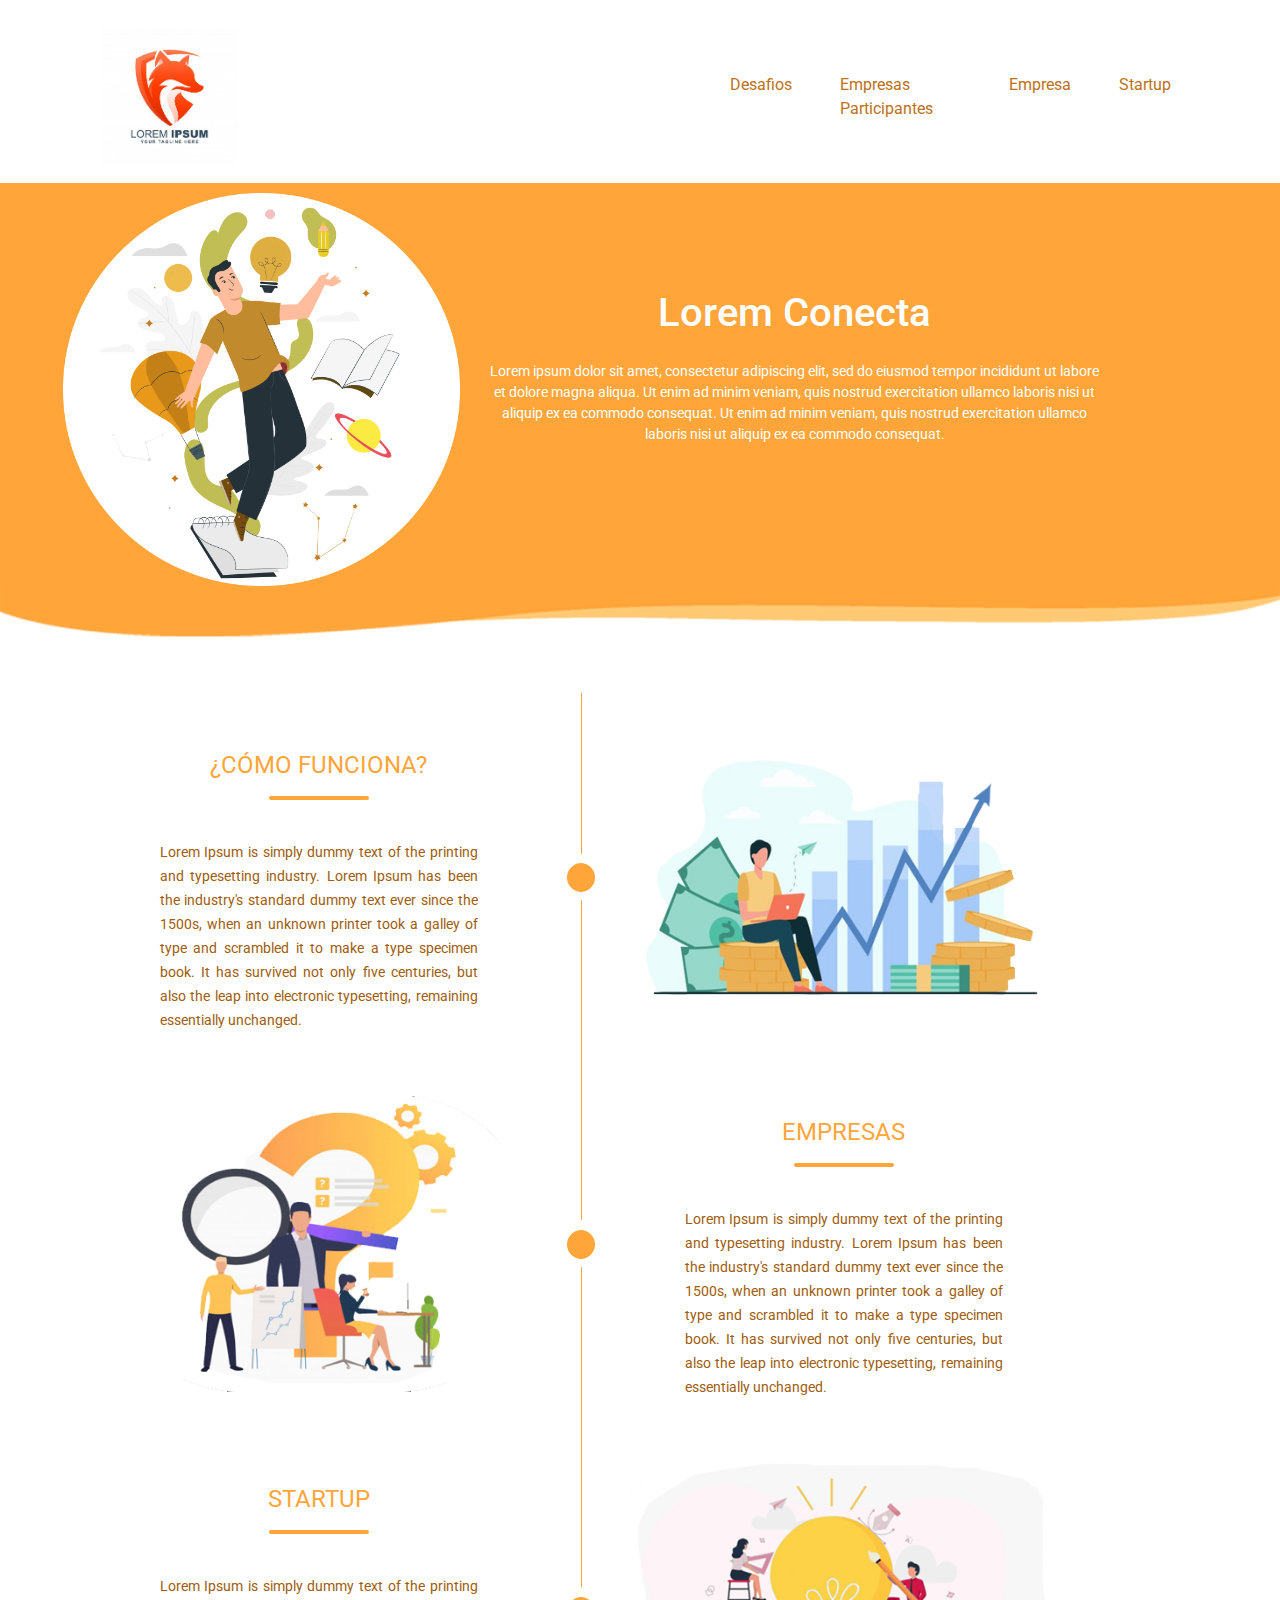
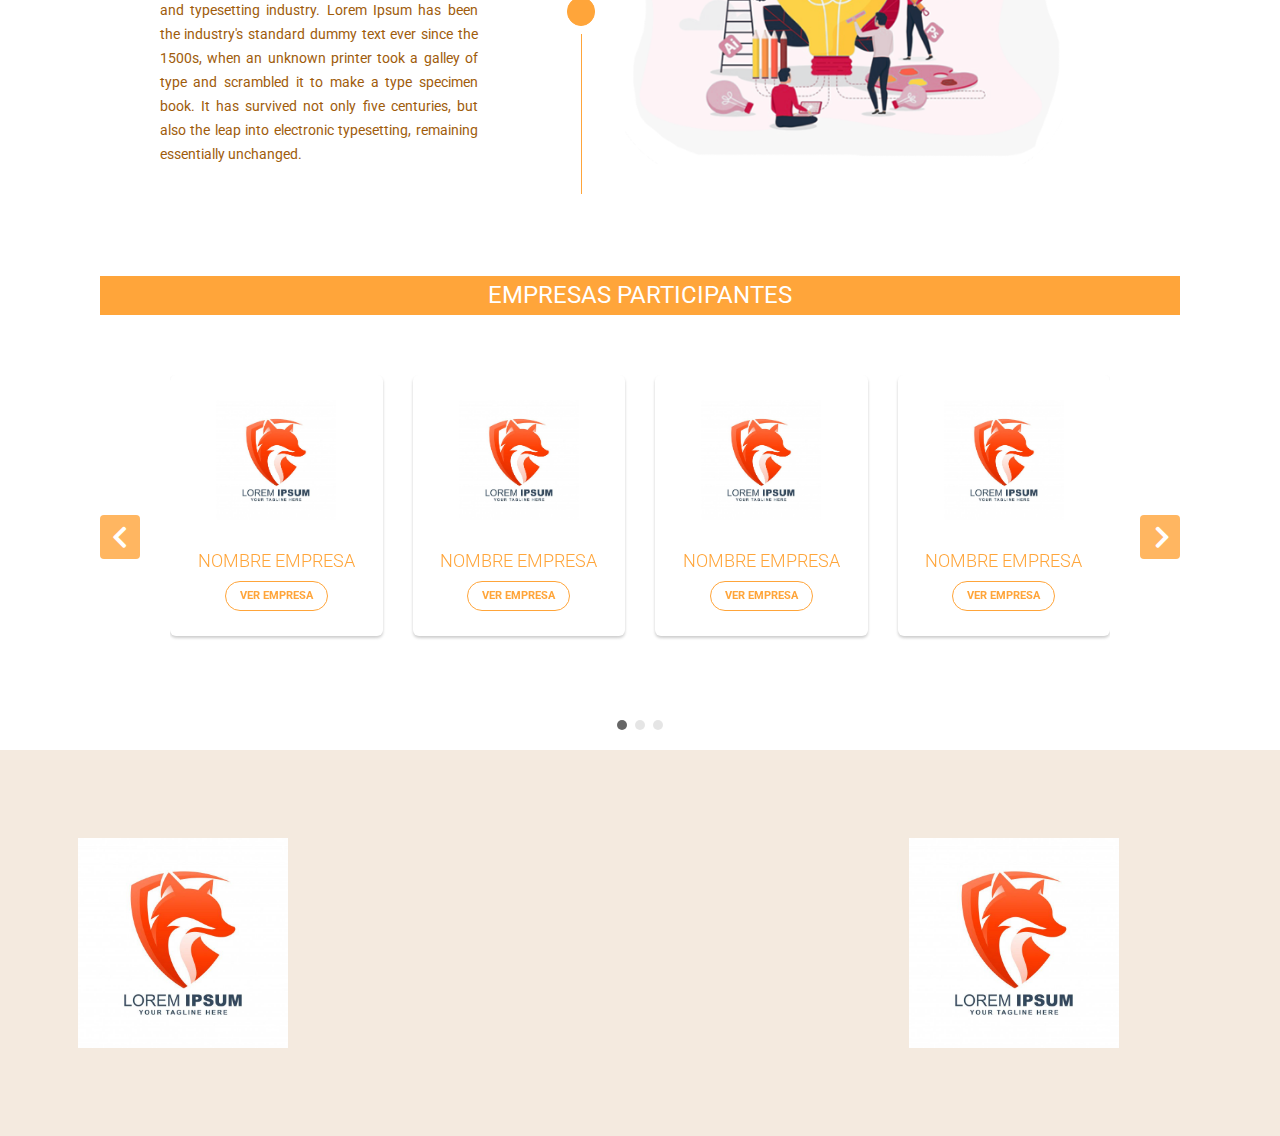
<file: index.html>
<!DOCTYPE html>
<html lang="es">
<head>    
    <meta charset="UTF-8">
    <meta viewport>
    <link href="https://fonts.googleapis.com/css?family=Roboto|Open+Sans" rel="stylesheet">
    <link rel="stylesheet" href="css/bootstrap.min.css">
    <link rel="stylesheet" href="css/main.css">
    <link rel="stylesheet" href="https://maxcdn.bootstrapcdn.com/font-awesome/4.7.0/css/font-awesome.min.css">
    <title>Dadneo</title>
</head>

<body>
    <header>
        <div class="container"> 
            <div class="row my-0">
                <div class="col">
                    <nav class="navbar navbar-expand-sm">
                        <a href="index.html" class="navbar-brand"><img src="img/logoipsum.jpg" class="logo"></a>
                        <button type="button" class="navbar-toggler navbar-light bg-warning" data-toggle="collapse" data-target="#miMenu">
                            <span class="navbar-toggler-icon"></span>
                        </button>

                        <div class="collapse navbar-collapse" id="miMenu">
                            <ul class="navbar-nav navbar-right mr-auto">
                                <li class="nav-item">
                                    <a href="Desafios.html" class="nav-link">Desafios</a>
                                </li>
                                <li class="nav-item">
                                    <a href="Empresas-Participantes.html" class="nav-link">Empresas Participantes</a>
                                </li>
                                <li class="nav-item">
                                    <a href="#" class="nav-link">Empresa</a>
                                </li>
                                <li class="nav-item">
                                    <a href="#" class="nav-link">Startup</a>
                                </li>
                            </ul>
                        </div>
                    </nav>
                </div>
            </div>

        
    </header>
      
    <!----Banner intro----->
    <section id="banner">
        <div class="container-fluid mb-0">
            <div class="row banner mb-0">
                
                <div class="col-md-5 col-xl-4 ml-md-5 ml-xs-auto col-sm-6 ml-sm-0 d-flex">
                    <img src="img/corfoconecta.png" class="img-fluid">
                </div> 

                <div class="mt-2 col-md-6 mt-lg-5 pt-lg-5 pt-md-3 mx-sm-0 text-center mr-lg-3 mr-sm-0 col-sm-6 pt-sm-1 ml-auto">
                <b class="h1">Lorem Conecta</b>
                <p class="mt-sm-4 mt-xs-2 pb-xs-5 pb-sm-auto">Lorem ipsum dolor sit amet, consectetur adipiscing elit, sed do eiusmod tempor incididunt ut labore et dolore magna aliqua. Ut enim ad minim veniam, quis nostrud exercitation ullamco laboris nisi ut aliquip ex ea commodo consequat.  Ut enim ad minim veniam, quis nostrud exercitation ullamco laboris nisi ut aliquip ex ea commodo consequat.</p>
                </div> 
            
                  
            
            </div>                
        </div>
        <img src="img/wave2.png" class="img-fluid mb-xs-3 mb-md-auto" style="margin-bottom: 8px">
        

    </section>

    <!----Introducción----->  
    <div class="container">       
        <section class="container row servicios">
                    
                    <div class="container py-2 mt-4 mb-4">

                        <!-- PRIMER ITEM -->
                        <div class="row no-gutters">
                          <div class="col-md-5 py-2">
                            <div class="">
                              <div class="card-intro">
                                <div class="textos">
                                    <h2><b>¿CÓMO FUNCIONA?</b></h2>
                                    <p1>Lorem Ipsum is simply dummy text of the printing and typesetting industry. Lorem Ipsum has been the industry's standard dummy text ever since the 1500s, when an unknown printer took a galley of type and scrambled it to make a type specimen book. It has survived not only five centuries, but also the leap into electronic typesetting, remaining essentially unchanged.</p1>
                                </div>   
                              </div>
                            </div>
                          </div>
                          <div class="col-md-1 text-center flex-column d-none d-md-flex">
                            <div class="row h-50">
                              <div class="col timeline">&nbsp;</div>
                              <div class="col">&nbsp;</div>
                            </div>
                            <h4 class="m-2">
                              <span class="badge badge-pill border1">&nbsp;</span>
                            </h4>
                            <div class="row h-50">
                              <div class="col timeline">&nbsp;</div>
                              <div class="col">&nbsp;</div>
                            </div>
                          </div>
                          <div class="col-md-5 my-auto"> 
                                <div>
                                <img class="img-fluid" src="img/1_inicio.png">
                                </div>
                          </div>
                        </div>
                        <!--/row-->
                        <!-- SEGUNDO ITEM -->
                        <div class="row no-gutters">
                          <div class="col-md-5 order-2 order-md-0 my-auto">
                                <div>
                                <img class="img-fluid" src="img/2_inicio.png">
                                </div>
                          </div>
                          <div class="col-md-1 text-center flex-column d-none d-md-flex">
                            <div class="row h-50">
                              <div class="col timeline">&nbsp;</div>
                              <div class="col">&nbsp;</div>
                            </div>
                            <h4 class="m-2">
                              <span class="badge badge-pill border1">&nbsp;</span>
                            </h4>
                            <div class="row h-50">
                              <div class="col timeline">&nbsp;</div>
                              <div class="col">&nbsp;</div>
                            </div>
                          </div>
                          <div class="col-md-5 py-2">
                            <div class="">
                              <div class="card-intro">
                                <div class="textos">
                                    <h2><b>Empresas</b></h2>
                                    <p1>Lorem Ipsum is simply dummy text of the printing and typesetting industry. Lorem Ipsum has been the industry's standard dummy text ever since the 1500s, when an unknown printer took a galley of type and scrambled it to make a type specimen book. It has survived not only five centuries, but also the leap into electronic typesetting, remaining essentially unchanged.</p1>
                                </div>   
                              </div>
                            </div>
                          </div>
                        </div>
                        <!--/row-->
                        <!-- TERCER ITEM -->
                        <div class="row no-gutters">
                            <div class="col-md-5 py-2">
                              <div class="">
                                <div class="card-intro">
                                    <div class="textos">
                                        <h2><b>STARTUP</b></h2>
                                        <p1>Lorem Ipsum is simply dummy text of the printing and typesetting industry. Lorem Ipsum has been the industry's standard dummy text ever since the 1500s, when an unknown printer took a galley of type and scrambled it to make a type specimen book. It has survived not only five centuries, but also the leap into electronic typesetting, remaining essentially unchanged.</p1>
                                    </div>   
                                </div>
                              </div>
                            </div>
                            <div class="col-md-1 text-center flex-column d-none d-md-flex">
                              <div class="row h-50">
                                <div class="col timeline">&nbsp;</div>
                                <div class="col">&nbsp;</div>
                              </div>
                              <h4 class="m-2">
                                <span class="badge badge-pill border1">&nbsp;</span>
                              </h4>
                              <div class="row h-50">
                                <div class="col timeline">&nbsp;</div>
                                <div class="col">&nbsp;</div>
                              </div>
                            </div>
                            <div class="col-md-5 my-auto">
                                <div>
                                    <img class="img-fluid" src="img/3_inicio.png">
                                </div>                               
                            </div>
                        </div>
                        <!--/row-->
                        

        </section>

    <!----Carrusel----->
        <section class="empresas">
                    <div class="carrusel">
                    <div class="container-xl">
                        <div class="row">
                            <div class="col-md-12 col-xl-12">                            
                                <h3><b>Empresas Participantes</b></h3>
                                <div id="myCarousel" class="carousel slide" data-ride="carousel" data-interval="0">
                                <!-- Carrusel indicadoress -->
                                <ol class="carousel-indicators">
                                    <li data-target="#myCarousel" data-slide-to="0" class="active"></li>
                                    <li data-target="#myCarousel" data-slide-to="1"></li>
                                    <li data-target="#myCarousel" data-slide-to="2"></li>
                                </ol>   
                                <!-- items del carrusel -->
                                <div class="carousel-inner">
                                    <div class="item carousel-item active">
                                        <div class="row">
                                            <div class="col-sm-3">
                                                <div class="thumb-wrapper">
                                                    <div class="img-box">
                                                        <img src="img/logoipsum.jpg" class="img-fluid" alt="">									
                                                    </div>
                                                    <div class="thumb-content">
                                                        <h4>Nombre empresa</h4>								
                                                        <a href="#" class="btn btn-primary">Ver Empresa</a>
                                                    </div>						
                                                </div>
                                            </div>
                                            <div class="col-sm-3">
                                                <div class="thumb-wrapper">                                       
                                                    <div class="img-box">
                                                        <img src="img/logoipsum.jpg" class="img-fluid" alt="Headphone">
                                                    </div>
                                                    <div class="thumb-content">
                                                        <h4>Nombre empresa</h4>									
                                                        <a href="#" class="btn btn-primary">Ver Empresa</a>
                                                    </div>						
                                                </div>
                                            </div>		
                                            <div class="col-sm-3">
                                                <div class="thumb-wrapper">
                                                    
                                                    <div class="img-box">
                                                        <img src="img/logoipsum.jpg" class="img-fluid" alt="Macbook">
                                                    </div>
                                                    <div class="thumb-content">
                                                        <h4>Nombre empresa</h4>								
                                                        <a href="#" class="btn btn-primary">Ver Empresa</a>
                                                    </div>						
                                                </div>
                                            </div>								
                                            <div class="col-sm-3">
                                                <div class="thumb-wrapper">
                                                    
                                                    <div class="img-box">
                                                        <img src="img/logoipsum.jpg" class="img-fluid" alt="Nikon">
                                                    </div>
                                                    <div class="thumb-content">
                                                        <h4>Nombre empresa</h4>									
                                                        <a href="#" class="btn btn-primary">Ver Empresa</a>
                                                    </div>						
                                                </div>
                                            </div>
                                        </div>
                                    </div>
                                    <div class="item carousel-item">
                                        <div class="row">
                                            <div class="col-sm-3">
                                                <div class="thumb-wrapper">
                                                    <div class="img-box">
                                                        <img src="img/logoipsum.jpg" class="img-fluid" alt="Play Station">
                                                    </div>
                                                    <div class="thumb-content">
                                                        <h4>Nombre empresa</h4>
                                                        <a href="#" class="btn btn-primary">Ver Empresa</a>
                                                    </div>						
                                                </div>
                                            </div>
                                            <div class="col-sm-3">
                                                <div class="thumb-wrapper">
                                                    <div class="img-box">
                                                        <img src="img/logoipsum.jpg" class="img-fluid" alt="Macbook">
                                                    </div>
                                                    <div class="thumb-content">
                                                        <h4>Nombre empresa</h4>
                                                        <a href="#" class="btn btn-primary">Ver Empresa</a>
                                                    </div>						
                                                </div>
                                            </div>
                                            <div class="col-sm-3">
                                                <div class="thumb-wrapper">
                                                    <div class="img-box">
                                                        <img src="img/logoipsum.jpg" class="img-fluid" alt="Speaker">
                                                    </div>
                                                    <div class="thumb-content">
                                                        <h4>Nombre empresa</h4>
                                                        <a href="#" class="btn btn-primary">Ver Empresa</a>
                                                    </div>						
                                                </div>
                                            </div>
                                            <div class="col-sm-3">
                                                <div class="thumb-wrapper">
                                                    <div class="img-box">
                                                        <img src="img/logoipsum.jpg" class="img-fluid" alt="Galaxy">
                                                    </div>
                                                    <div class="thumb-content">
                                                        <h4>Nombre empresa</h4>
                                                        <a href="#" class="btn btn-primary">Ver Empresa</a>
                                                    </div>						
                                                </div>
                                            </div>						
                                        </div>
                                    </div>
                                    <div class="item carousel-item">
                                        <div class="row">
                                            <div class="col-sm-3">
                                                <div class="thumb-wrapper">
                                                    <div class="img-box">
                                                        <img src="img/logoipsum.jpg" class="img-fluid" alt="iPhone">
                                                    </div>
                                                    <div class="thumb-content">
                                                        <h4>Nombre empresa</h4>
                                                        <a href="#" class="btn btn-primary">Ver Empresa</a>
                                                    </div>						
                                                </div>
                                            </div>
                                            <div class="col-sm-3">
                                                <div class="thumb-wrapper">
                                                    <div class="img-box">
                                                        <img src="img/logoipsum.jpg" class="img-fluid" alt="Canon">
                                                    </div>
                                                    <div class="thumb-content">
                                                        <h4>Nombre empresa</h4>
                                                        <a href="#" class="btn btn-primary">Ver Empresa</a>
                                                    </div>						
                                                </div>
                                            </div>
                                            <div class="col-sm-3">
                                                <div class="thumb-wrapper">
                                                    <div class="img-box">
                                                        <img src="img/logoipsum.jpg" class="img-fluid" alt="Pixel">
                                                    </div>
                                                    <div class="thumb-content">
                                                        <h4>Nombre empresa</h4>                                            
                                                        <a href="#" class="btn btn-primary">Ver Empresa</a>
                                                    </div>						
                                                </div>
                                            </div>	
                                            <div class="col-sm-3">
                                                <div class="thumb-wrapper">
                                                    <div class="img-box">
                                                        <img src="img/logoipsum.jpg" class="img-fluid" alt="Watch">
                                                    </div>
                                                    <div class="thumb-content">
                                                        <h4>Nombre empresa</h4>
                                                        <a href="#" class="btn btn-primary">Ver Empresa</a>
                                                    </div>						
                                                </div>
                                            </div>
                                        </div>
                                    </div>
                                </div>
                                <!-- Carousel controls -->
                                <a class="carousel-control-prev" href="#myCarousel" data-slide="prev">
                                    <i class="fa fa-angle-left"></i>
                                </a>
                                <a class="carousel-control-next" href="#myCarousel" data-slide="next">
                                    <i class="fa fa-angle-right"></i>
                                </a>
                            </div>
                    
                            </div>
                        </div>
                    </div>
                </div>
                    


        </section>
    </div>
    
    

    <footer> 
        <div class="section">
                    <div class="container">                
                        <div class="row py-4 px-2 col-12 justify-content-md-between align-items-center">
                            <div class="Padre">
                                <div class="logo float-left">
                                    <img src=img/logoipsum.jpg>
                                </div>               
                                <div class="logo float-right">
                                    <img src=img/logoipsum.jpg>
                                </div> 
                            </div>        
                        </div>
                    </div>
        </div>
    </footer>    

    
    <script src="js/JQuery.js"></script>
    <script src="js/popper.js"></script>
    <script src="js/bootstrap.min.js"></script>

    <script>
                    $(document).ready(function(){
                        $(".wish-icon i").click(function(){
                            $(this).toggleClass("fa-heart fa-heart-o");
                        });
                    });	
    </script>

</body>
</html>
</file>
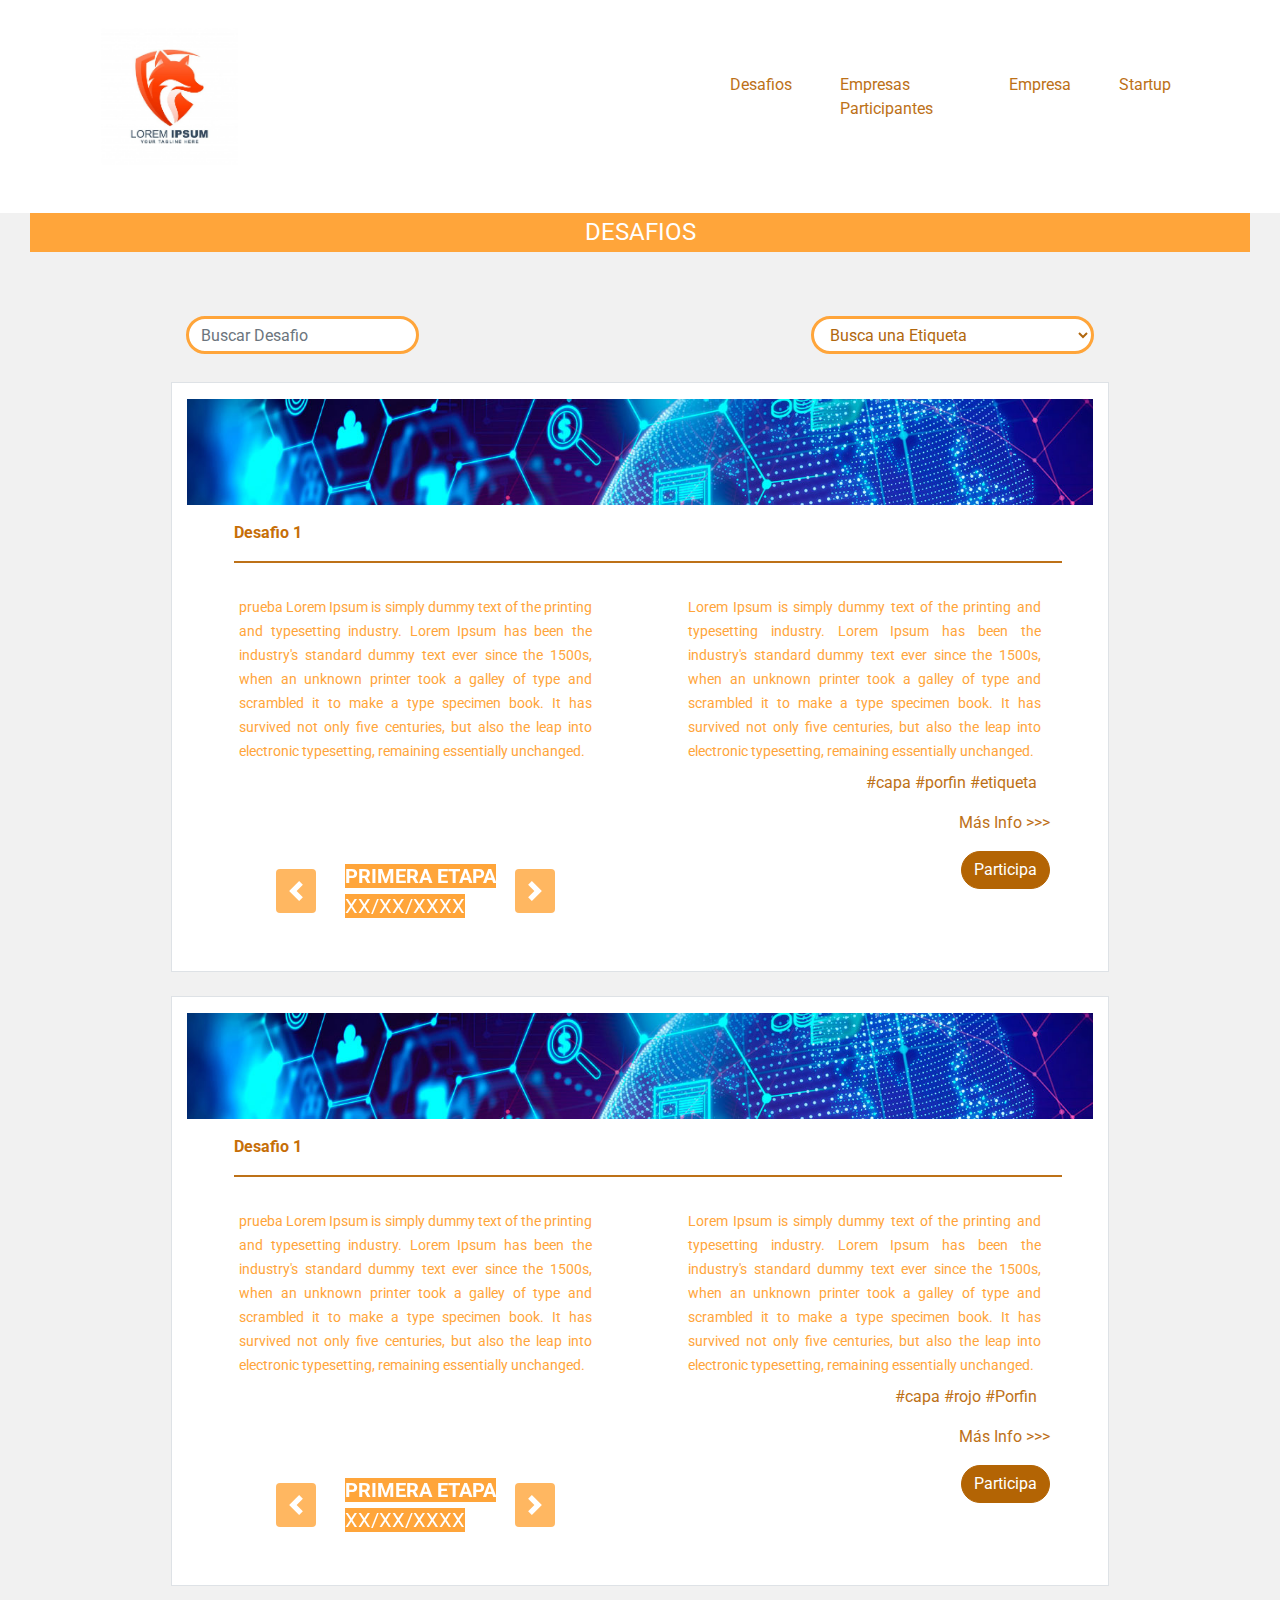
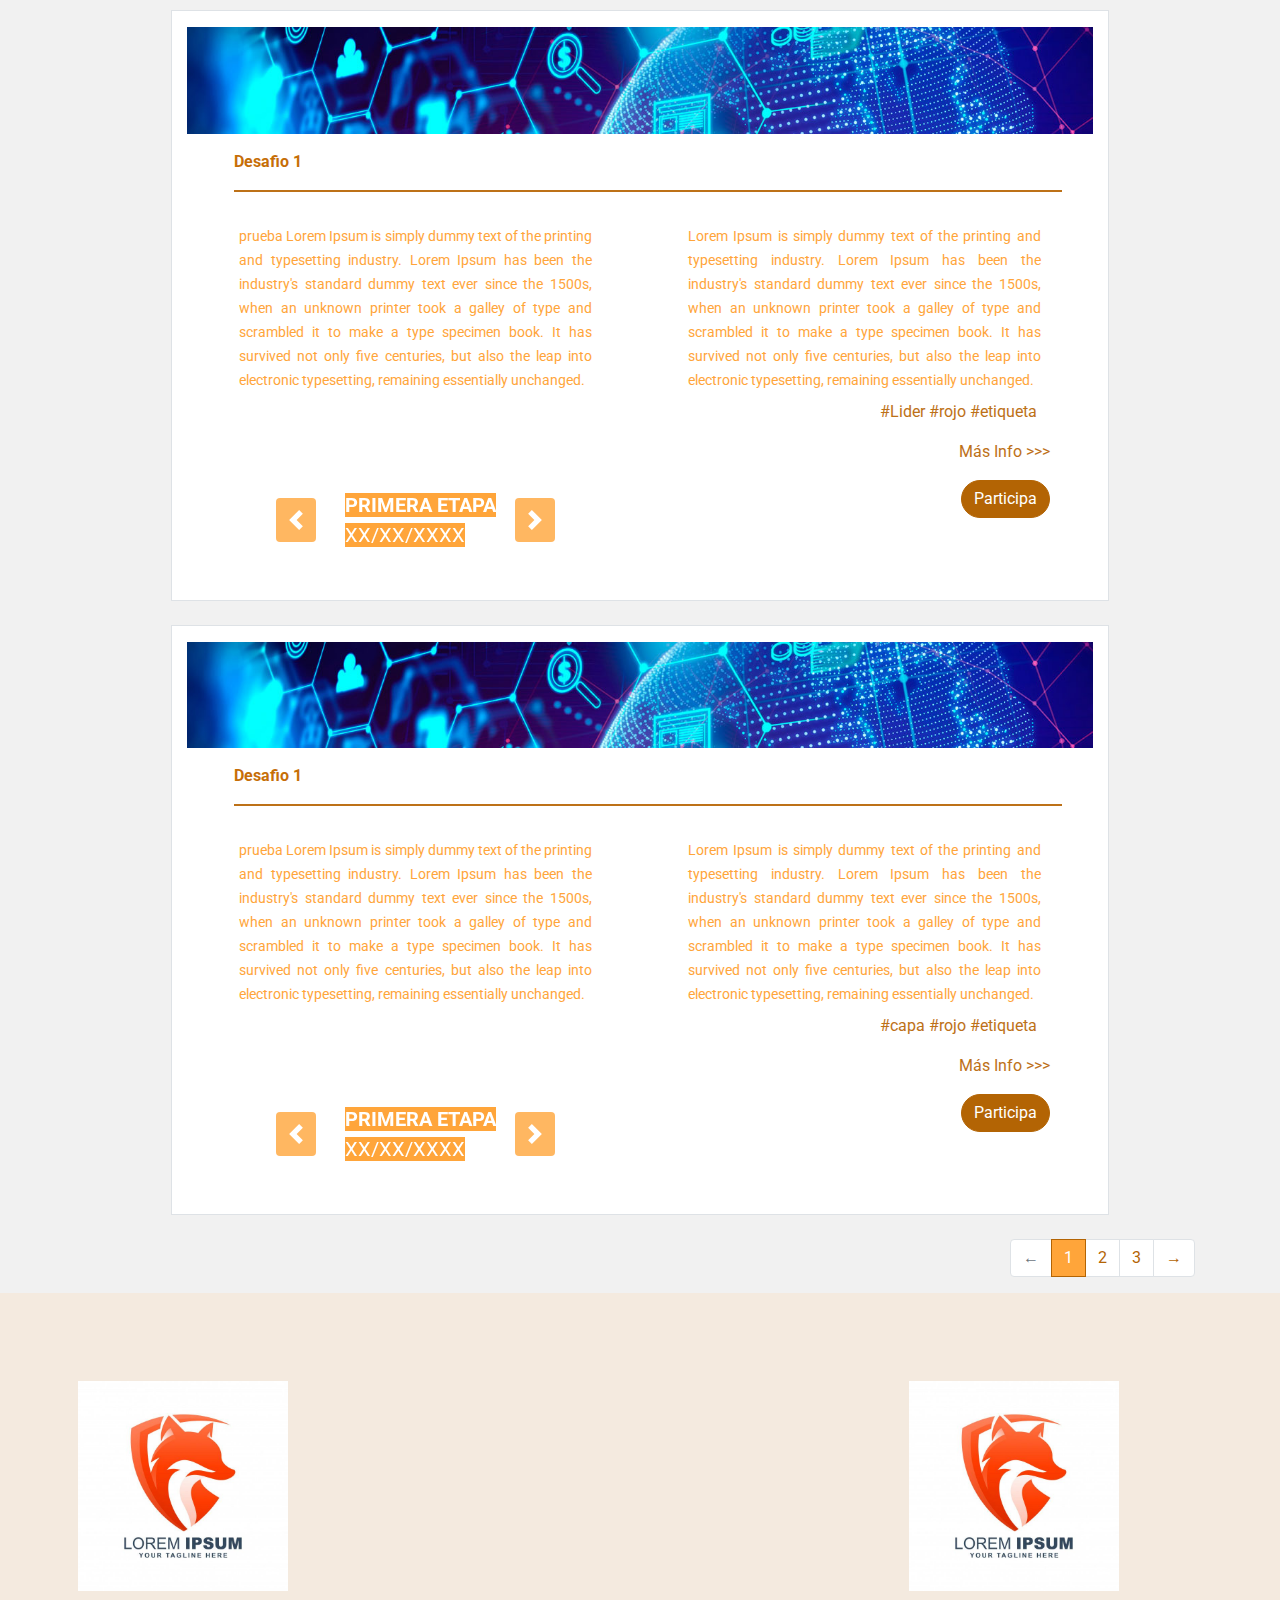
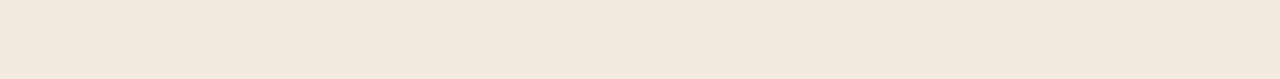
<file: DESAFIOS.html>
<!DOCTYPE html>
<html lang="es">
<head>    
    <meta charset="UTF-8">
    <meta viewport>
    <link href="https://fonts.googleapis.com/css?family=Roboto|Open+Sans" rel="stylesheet">
    <link rel="stylesheet" href="css/bootstrap.min.css">
    <link rel="stylesheet" href="css/main.css">
    <link rel="stylesheet" href="https://maxcdn.bootstrapcdn.com/font-awesome/4.7.0/css/font-awesome.min.css">
    <title>Dadneo - Desafios</title>
</head>



<body>   
        <header>
            <div class="container"> 
                <div class="row my-0">
                    <div class="col">
                        <nav class="navbar navbar-expand-sm">
                            <a href="index.html" class="navbar-brand"><img src="img/logoipsum.jpg" class="logo"></a>
                            <button type="button" class="navbar-toggler navbar-light bg-warning" data-toggle="collapse" data-target="#miMenu">
                                <span class="navbar-toggler-icon"></span>
                            </button>

                            <div class="collapse navbar-collapse" id="miMenu">
                                <ul class="navbar-nav navbar-right mr-auto">
                                    <li class="nav-item">
                                        <a href="Desafios.html" class="nav-link">Desafios</a>
                                    </li>
                                    <li class="nav-item">
                                        <a href="Empresas-Participantes.html" class="nav-link">Empresas Participantes</a>
                                    </li>
                                    <li class="nav-item">
                                        <a href="Empresa.html" class="nav-link">Empresa</a>
                                    </li>
                                    <li class="nav-item">
                                        <a href="#" class="nav-link">Startup</a>
                                    </li>
                                </ul>
                            </div>
                        </nav>
                    </div>
                </div>

            
        </header>

        <div class="container-fluid bg-light">
        <!---Titulo página--->
        <div class="row-fluid container-fluid justify-content-center col-sm-12 col-md-12 col-xl-12 mx-0">
            <h3>
                <b>Desafios</b>
            </h3>
        </div>
    
        <!---Buscadores--->
        
        <div class="container-fluid col-xl-9 justify-content-center my-4">
            <div class="row align-items-start justify-content-between">

        <!---Buscador escrito--->

                <div class="col-xs-auto col-sm-auto col-md-4 col-xl-auto my-1">
                    <input class="form-control" id="buscador" type="text" placeholder="Buscar Desafio">
                </div>

        <!---Filtro de Etiquetas--->
                <div class="col-xs-auto col-sm-auto col-md-4 col-xl-4 my-1">
                    <select class="form-control" id="filtro">
                        <option value="">Busca una Etiqueta</option>
                        <option value="#Lider">#Lider</option>
                        <option value="#Capa">#Capa</option>
                        <option value="#Rojo">#Rojo</option>
                        <option value="#Etiqueta">#Etiqueta</option>
                        <option value="#Porfin">#Porfin</option>
                    </select>
                </div>
            </div>
        </div>
        
        <section class="Container Desafios align-items-start bg-light">
            <!---Contenedores de Desafio--->
            <div class="container col-xl-9 justify-content-center bg-white my-4 border buscar">
                <img class="img-fluid baner mt-3 mx-sm-2 mx-md-auto" src="img/industria_digital.jpg" id="#"></img>
                    <div class="row align-items-start justify-content-center">
                        <div class="col-xs-8 col-sm-10 col-md-11 col-xl-11 ml-3 mt-3">
                            <b>Desafio 1</b>
                            <hr>
                        </div>
                    </div>

                <div class="row align-items-start justify-content-center mx-1">
                    <div class="col-xs-auto col-sm-auto col-md-6 col-xl-6 px-5 my-3">
                        <div class="" id="">
                                <p3>
                                    prueba Lorem Ipsum is simply dummy text of the printing and typesetting industry. Lorem Ipsum has been the industry's 
                                    standard dummy text ever since the 1500s, when an unknown printer took a galley of type and scrambled it to make
                                    a type specimen book. It has survived not only five centuries, but also the leap into electronic typesetting, 
                                    remaining essentially unchanged.
                                </p3>
                        </div>                       
                    </div>
                    <div class="col-xs-auto col-sm-auto col-md-6 col-xl-6 px-5 my-3">
                        <div class="" id="">
                                <p3>
                                    Lorem Ipsum is simply dummy text of the printing and typesetting industry. Lorem Ipsum has been the industry's 
                                    standard dummy text ever since the 1500s, when an unknown printer took a galley of type and scrambled it to make
                                    a type specimen book. It has survived not only five centuries, but also the leap into electronic typesetting, 
                                    remaining essentially unchanged.
                                </p3>
                        </div>
                        <div class="pr-0 mt-2" id="etiqueta">
                            <div class="d-flex justify-content-end">
                                <a href="#">#capa&nbsp;</a>
                                <a href="#">#porfin&nbsp;</a>
                                <a href="#">#etiqueta&nbsp;</a>
                            </div>    
                        </div>                                      
                    </div>

                    <div class="col-xs-auto col-sm-10 col-md-6 col-xl-6">
                        <div class="justify-content-end">
                        <div id="carouselExampleControls" class="carousel slide" data-ride="carousel">
                            <div class="carousel-inner">
                                <div class="float-left">
                                    <a class="carousel-control-next" href="#carouselExampleControls" role="button" data-slide="next">
                                    <span class="carousel-control-next-icon" aria-hidden="true"></span>
                                    <span class="sr-only">Next</span>
                                    </a>
                                </div>
                                
                                <div class="carousel-item active">
                                    <div class="col-sm-9 col-md-9 col-xl-9 d-inline-block">
                                        <h9 class="align-center" id="h9"><b>Primera Etapa</b><br>XX/XX/XXXX</h9>
                                    </div>  
                                </div>
                                <div class="carousel-item">
                                    <div class="col-sm-9 col-md-9 col-xl-9  d-inline-block">
                                        <h9 class="justify-content-center"><b>Segunda Etapa</b><br>XX/XX/XXXX</b></h9>
                                    </div>
                                </div>
                                <div class="carousel-item">
                                    <div class="col-sm-9 col-md-9 col-xl-9 d-inline-block">
                                        <h9 class="justify-content-center"><b>Resultados</b><br>XX/XX/XXXX</b></h9>
                                    </div>
                                </div>
                                 <div class="float-right">
                                    <a class="carousel-control-prev" href="#carouselExampleControls" role="button" data-slide="prev">
                                    <span class="carousel-control-prev-icon" aria-hidden="true"></span>
                                    <span class="sr-only">Previous</span>
                                    </a>
                                 </div>
                            
                            </div>
                            
                        </div>
                        </div>
                    </div>   
                   

                    <!--botones-->
                    <div class="col-xs-auto col-sm-auto col-md-6 col-xl-6"> 
                        <div class="mb-3 mr-4">
                            <div class="d-flex justify-content-end">
                                <a href="#">Más Info >>></a>
                            </div>
                        </div>
                        <div class="mb-3 mr-4">  
                            <div class="d-flex justify-content-end">
                                <button class="btn btn-primary boton" type="submit">Participa</button>   
                            </div>                      
                        </div>
                    </div>
                    
                </div>
            </div>

            <div class="container col-xl-9 justify-content-center bg-white my-4 border buscar">
                <img class="img-fluid baner mt-3 mx-sm-2 mx-md-auto" src="img/industria_digital.jpg" id="#"></img>
                    <div class="row align-items-start justify-content-center">
                        <div class="col-sm-10 col-md-11 col-xl-11 ml-3 mt-3">
                            <b>Desafio 1</b>
                            <hr>
                        </div>
                    </div>

                <div class="row align-items-start justify-content-center mx-1">
                    <div class="col-sm-auto col-md-6 col-xl-6 px-5 my-3">
                        <div class="" id="">
                                <p3>
                                    prueba Lorem Ipsum is simply dummy text of the printing and typesetting industry. Lorem Ipsum has been the industry's 
                                    standard dummy text ever since the 1500s, when an unknown printer took a galley of type and scrambled it to make
                                    a type specimen book. It has survived not only five centuries, but also the leap into electronic typesetting, 
                                    remaining essentially unchanged.
                                </p3>
                        </div>                       
                    </div>
                    <div class="col-sm-auto col-md-6 col-xl-6 px-5 my-3">
                        <div class="" id="">
                                <p3>
                                    Lorem Ipsum is simply dummy text of the printing and typesetting industry. Lorem Ipsum has been the industry's 
                                    standard dummy text ever since the 1500s, when an unknown printer took a galley of type and scrambled it to make
                                    a type specimen book. It has survived not only five centuries, but also the leap into electronic typesetting, 
                                    remaining essentially unchanged.
                                </p3>
                        </div>
                        <div class="pr-0 mt-2" id="etiqueta">
                            <div class="d-flex justify-content-end">
                                <a href="#">#capa&nbsp;</a>
                                <a href="#">#rojo&nbsp;</a>
                                <a href="#">#Porfin&nbsp;</a>
                            </div>    
                        </div>                                      
                    </div>

                    <div class="col-sm-10 col-md-6 col-xl-6">
                        <div class="justify-content-end">
                        <div id="carouselExampleControls1" class="carousel slide" data-ride="carousel">
                            <div class="carousel-inner">
                                <div class="float-left">
                                    <a class="carousel-control-next" href="#carouselExampleControls1" role="button" data-slide="next">
                                    <span class="carousel-control-next-icon" aria-hidden="true"></span>
                                    <span class="sr-only">Next</span>
                                    </a>
                                </div>
                                
                            <div class="carousel-item active">
                                <div class="col-sm-9 col-md-9 col-xl-9 d-inline-block">
                                    <h9 class="justify-content-center"><b>Primera Etapa</b><br>XX/XX/XXXX</h9>
                                </div>  
                            </div>
                            <div class="carousel-item">
                                <div class="col-sm-9 col-md-9 col-xl-9  d-inline-block">
                                    <h9 class="justify-content-center"><b>Segunda Etapa</b><br>XX/XX/XXXX</b></h9>
                                </div>
                            </div>
                            <div class="carousel-item">
                                <div class="col-sm-9 col-md-9 col-xl-9 d-inline-block">
                                    <h9 class="justify-content-center"><b>Resultados</b><br>XX/XX/XXXX</b></h9>
                                </div>
                            </div>
                                 <div class="float-right">
                                    <a class="carousel-control-prev" href="#carouselExampleControls1" role="button" data-slide="prev">
                                    <span class="carousel-control-prev-icon" aria-hidden="true"></span>
                                    <span class="sr-only">Previous</span>
                                    </a>
                                 </div>
                            
                            </div>
                            
                        </div>
                        </div>
                    </div>   
                   

                    <!--botones-->
                    <div class="col-sm-auto col-md-6 col-xl-6"> 
                        <div class="mb-3 mr-4">
                            <div class="d-flex justify-content-end">
                                <a href="#">Más Info >>></a>
                            </div>
                        </div>
                        <div class="mb-3 mr-4">  
                            <div class="d-flex justify-content-end">
                                <button class="btn btn-primary boton" type="submit">Participa</button>   
                            </div>                      
                        </div>
                    </div>
                    
                </div>
            </div>

            <div class="container col-xl-9 justify-content-center bg-white my-4 border buscar">
                <img class="img-fluid baner mt-3 mx-sm-2 mx-md-auto" src="img/industria_digital.jpg" id="#"></img>
                    <div class="row align-items-start justify-content-center">
                        <div class="col-sm-10 col-md-11 col-xl-11 ml-3 mt-3">
                            <b>Desafio 1</b>
                            <hr>
                        </div>
                    </div>

                <div class="row align-items-start justify-content-center mx-1">
                    <div class="col-sm-auto col-md-6 col-xl-6 px-5 my-3">
                        <div class="" id="">
                                <p3>
                                    prueba Lorem Ipsum is simply dummy text of the printing and typesetting industry. Lorem Ipsum has been the industry's 
                                    standard dummy text ever since the 1500s, when an unknown printer took a galley of type and scrambled it to make
                                    a type specimen book. It has survived not only five centuries, but also the leap into electronic typesetting, 
                                    remaining essentially unchanged.
                                </p3>
                        </div>                       
                    </div>
                    <div class="col-sm-auto col-md-6 col-xl-6 px-5 my-3">
                        <div class="" id="">
                                <p3>
                                    Lorem Ipsum is simply dummy text of the printing and typesetting industry. Lorem Ipsum has been the industry's 
                                    standard dummy text ever since the 1500s, when an unknown printer took a galley of type and scrambled it to make
                                    a type specimen book. It has survived not only five centuries, but also the leap into electronic typesetting, 
                                    remaining essentially unchanged.
                                </p3>
                        </div>
                        <div class="pr-0 mt-2" id="etiqueta">
                            <div class="d-flex justify-content-end">
                                <a href="#">#Lider&nbsp;</a>
                                <a href="#">#rojo&nbsp;</a>
                                <a href="#">#etiqueta&nbsp;</a>
                            </div>    
                        </div>                                      
                    </div>

                    <div class="col-sm-10 col-md-6 col-xl-6">
                        <div class="justify-content-end">
                        <div id="carouselExampleControls2" class="carousel slide" data-ride="carousel">
                            <div class="carousel-inner">
                                <div class="float-left">
                                    <a class="carousel-control-next" href="#carouselExampleControls2" role="button" data-slide="next">
                                    <span class="carousel-control-next-icon" aria-hidden="true"></span>
                                    <span class="sr-only">Next</span>
                                    </a>
                                </div>
                                
                            <div class="carousel-item active">
                                <div class="col-sm-9 col-md-9 col-xl-9 d-inline-block">
                                    <h9 class="justify-content-center"><b>Primera Etapa</b><br>XX/XX/XXXX</h9>
                                </div>
                            </div>
                            <div class="carousel-item">
                                <div class="col-sm-9 col-md-9 col-xl-9  d-inline-block">
                                    <h9 class="justify-content-center"><b>Segunda Etapa</b><br>XX/XX/XXXX</b></h9>
                                </div>
                            </div>
                            <div class="carousel-item">
                                <div class="col-sm-9 col-md-9 col-xl-9 d-inline-block">
                                    <h9 class="justify-content-center"><b>Resultados</b><br>XX/XX/XXXX</b></h9>
                                </div>
                            </div>
                                 <div class="float-right">
                                    <a class="carousel-control-prev" href="#carouselExampleControls2" role="button" data-slide="prev">
                                    <span class="carousel-control-prev-icon" aria-hidden="true"></span>
                                    <span class="sr-only">Previous</span>
                                    </a>
                                 </div>
                            
                            </div>
                            
                        </div>
                        </div>
                    </div>   
                   

                    <!--botones-->
                    <div class="col-xs-auto col-sm-auto col-md-6 col-xl-6"> 
                        <div class="mb-3 mr-4">
                            <div class="d-flex justify-content-end">
                                <a href="#">Más Info >>></a>
                            </div>
                        </div>
                        <div class="mb-3 mr-4">  
                            <div class="d-flex justify-content-end">
                                <button class="btn btn-primary boton" type="submit">Participa</button>   
                            </div>                      
                        </div>
                    </div>
                    
                </div>
            </div>

            <div class="container col-xl-9 justify-content-center bg-white my-4 border buscar">
                <img class="img-fluid baner mt-3 mx-sm-2 mx-md-auto" src="img/industria_digital.jpg" id="#"></img>
                    <div class="row align-items-start justify-content-center">
                        <div class="col-xs-8 col-sm-10 col-md-11 col-xl-11 ml-3 mt-3">
                            <b>Desafio 1</b>
                            <hr>
                        </div>
                    </div>

                <div class="row align-items-start justify-content-center mx-1">
                    <div class="col-sm-auto col-md-6 col-xl-6 px-5 my-3">
                        <div class="" id="">
                                <p3>
                                    prueba Lorem Ipsum is simply dummy text of the printing and typesetting industry. Lorem Ipsum has been the industry's 
                                    standard dummy text ever since the 1500s, when an unknown printer took a galley of type and scrambled it to make
                                    a type specimen book. It has survived not only five centuries, but also the leap into electronic typesetting, 
                                    remaining essentially unchanged.
                                </p3>
                        </div>                       
                    </div>
                    <div class="col-xs-auto col-sm-auto col-md-6 col-xl-6 px-5 my-3">
                        <div class="" id="">
                                <p3>
                                    Lorem Ipsum is simply dummy text of the printing and typesetting industry. Lorem Ipsum has been the industry's 
                                    standard dummy text ever since the 1500s, when an unknown printer took a galley of type and scrambled it to make
                                    a type specimen book. It has survived not only five centuries, but also the leap into electronic typesetting, 
                                    remaining essentially unchanged.
                                </p3>
                        </div>
                        <div class="pr-0 mt-2" id="etiqueta">
                            <div class="d-flex justify-content-end">
                                <a href="#">#capa&nbsp;</a>
                                <a href="#">#rojo&nbsp;</a>
                                <a href="#">#etiqueta&nbsp;</a>
                            </div>    
                        </div>                                      
                    </div>

                    <div class="col-xs-auto col-sm-10 col-md-6 col-xl-6">
                        <div class="justify-content-end">
                        <div id="carouselExampleControls3" class="carousel slide" data-ride="carousel">
                            <div class="carousel-inner">
                                <div class="float-left">
                                    <a class="carousel-control-next" href="#carouselExampleControls3" role="button" data-slide="next">
                                    <span class="carousel-control-next-icon" aria-hidden="true"></span>
                                    <span class="sr-only">Next</span>
                                    </a>
                                </div>
                                
                            <div class="carousel-item active">
                                <div class="col-sm-9 col-md-9 col-xl-9 d-inline-block">
                                    <h9 class="justify-content-center"><b>Primera Etapa</b><br>XX/XX/XXXX</h9>
                                </div>
                            </div>
                            <div class="carousel-item">
                                <div class="col-sm-9 col-md-9 col-xl-9  d-inline-block">
                                    <h9 class="justify-content-center"><b>Segunda Etapa</b><br>XX/XX/XXXX</b></h9>
                                </div>
                            </div>
                            <div class="carousel-item">
                                <div class="col-sm-9 col-md-9 col-xl-9 d-inline-block">
                                    <h9 class="justify-content-center"><b>Resultados</b><br>XX/XX/XXXX</b></h9>
                                </div>
                            </div>
                                 <div class="float-right">
                                    <a class="carousel-control-prev" href="#carouselExampleControls3" role="button" data-slide="prev">
                                    <span class="carousel-control-prev-icon" aria-hidden="true"></span>
                                    <span class="sr-only">Previous</span>
                                    </a>
                                 </div>
                            
                            </div>
                            
                        </div>
                        </div>
                    </div>   
                   

                    <!--botones-->
                    <div class="col-xs-auto col-sm-auto col-md-6 col-xl-6"> 
                        <div class="mb-3 mr-4">
                            <div class="d-flex justify-content-end">
                                <a href="#">Más Info >>></a>
                            </div>
                        </div>
                        <div class="mb-3 mr-4">  
                            <div class="d-flex justify-content-end">
                                <button class="btn btn-primary boton" type="submit">Participa</button>   
                            </div>                      
                        </div>
                    </div>
                    
                </div>
            </div>





            <!---Paginación--->
            <div class="container paginacion">

                <div class="row my-0">
                    <div class="col">
                        <nav>
                            <ul class="pagination justify-content-end">
                                <li class="page-item disabled">
                                    <a class="page-link" href="#">&larr;</a>
                                </li>
                                <li class="page-item active">
                                    <a class="page-link" href="#">1</a>
                                </li>                                        
                                <li class="page-item">
                                    <a class="page-link" href="#">2</a>
                                </li>                    
                                <li class="page-item">
                                    <a class="page-link" href="#">3</a>
                                </li>
                                <li class="page-item">
                                    <a class="page-link" href="#">&rarr;</a>
                                </li>
                            </ul>
                        </nav>
                    </div>
                </div>
                            
            </div>
            

        </section>
        </div>    

        <footer> 
            <div class="section">
                        <div class="container">                
                            <div class="row py-4 px-2 col-12 justify-content-md-between align-items-center">
                                <div class="Padre">
                                    <div class="logo float-left">
                                        <img src=img/logoipsum.jpg>
                                    </div>               
                                    <div class="logo float-right">
                                        <img src=img/logoipsum.jpg>
                                    </div> 
                                </div>        
                            </div>
                        </div>
            </div>
        </footer>



    

        <script src="js/JQuery.js"></script>
        <script src="js/popper.js"></script>
        <script src="js/bootstrap.min.js"></script>
        <script src="js/Buscadores.js"></script>

</body>
</html>
</file>
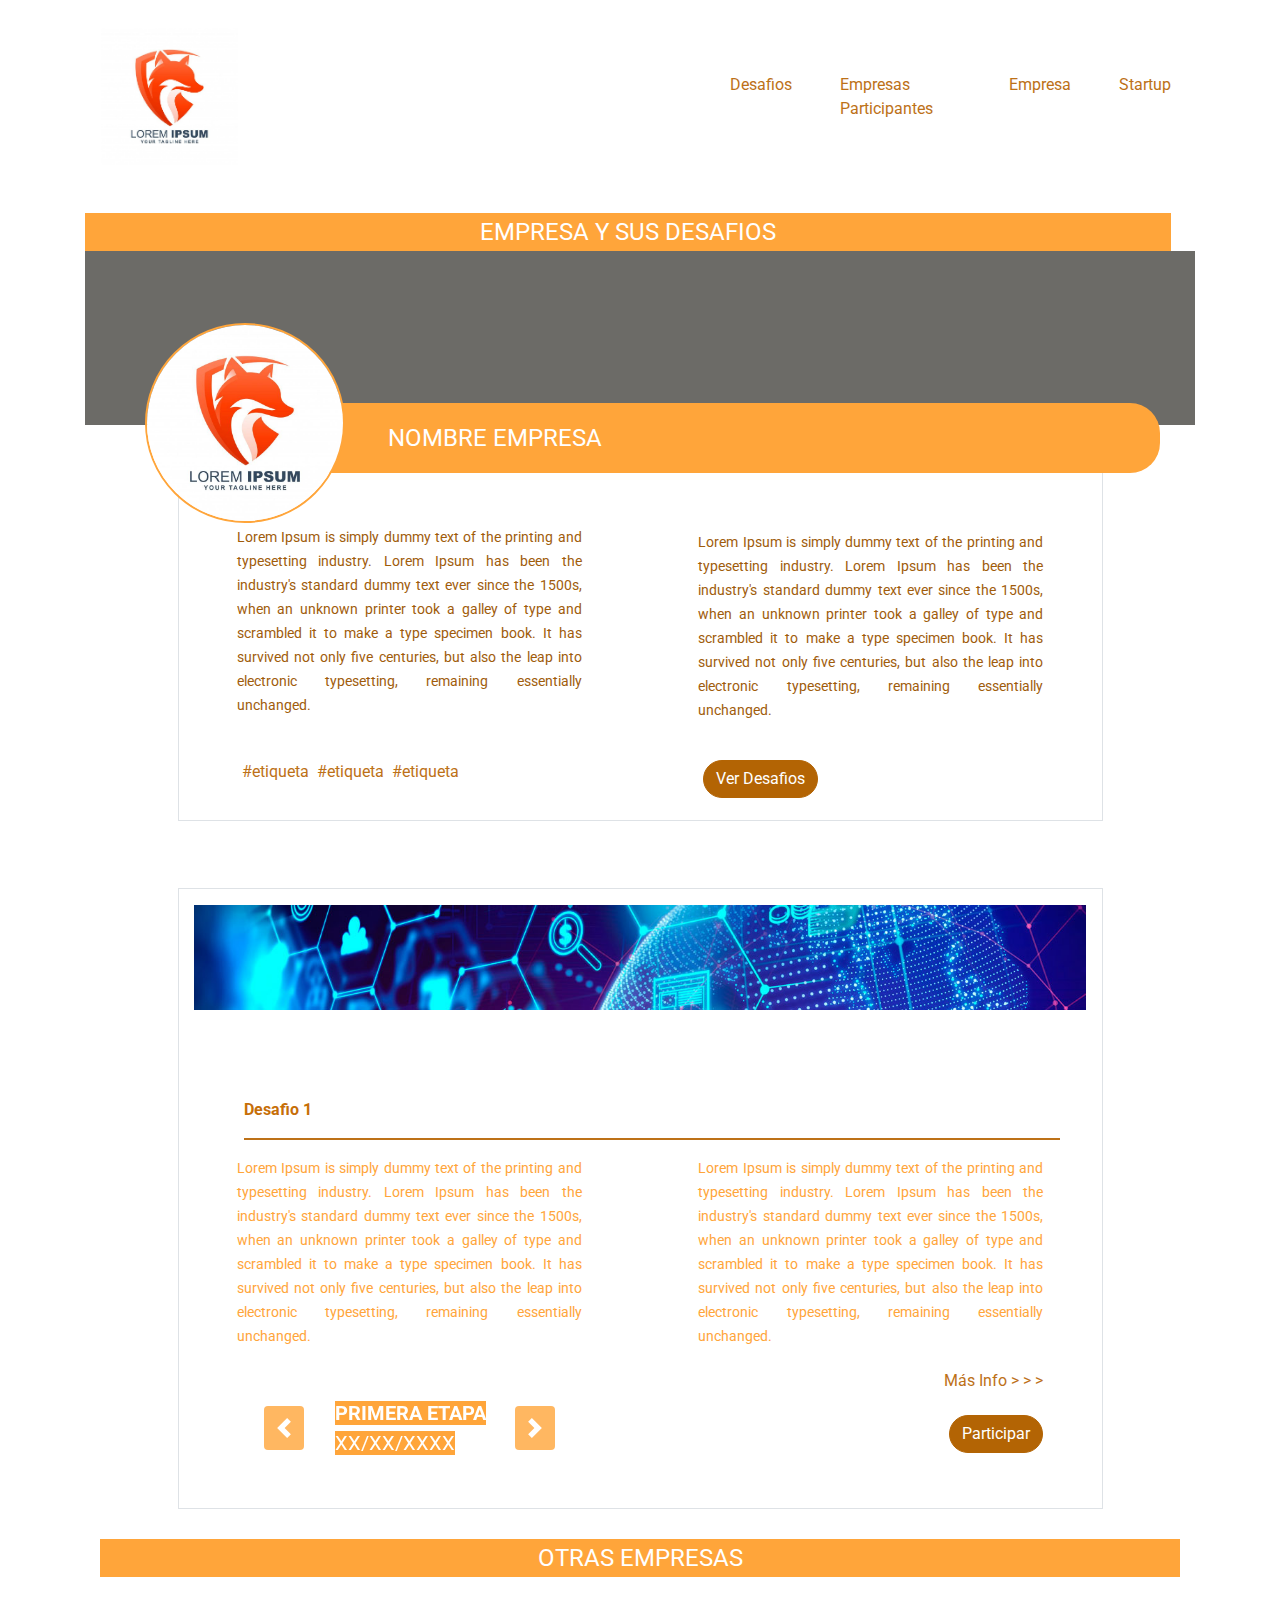
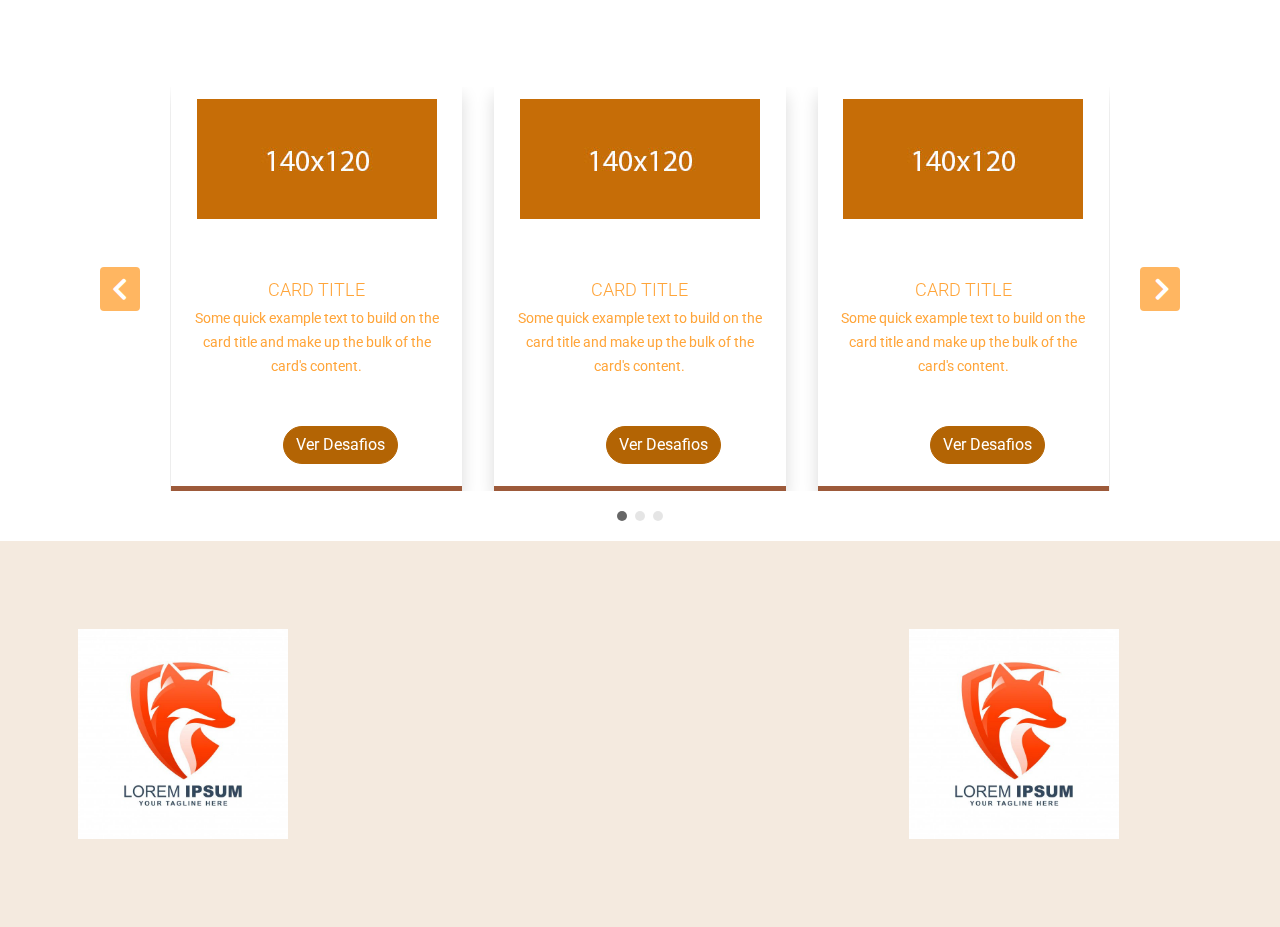
<file: Empresa-y-sus-Desafios.html>
<!DOCTYPE html>
<html lang="es">
<head>    
    <meta charset="UTF-8">
    <meta viewport>
    <link href="https://fonts.googleapis.com/css?family=Roboto|Open+Sans" rel="stylesheet">
    <link rel="stylesheet" href="css/bootstrap.min.css">
    <link rel="stylesheet" href="css/main.css">
    <link rel="stylesheet" href="https://maxcdn.bootstrapcdn.com/font-awesome/4.7.0/css/font-awesome.min.css">
    <title>Empresa</title>
</head>
    
<body>  
    <header>
        <div class="container"> 
            <div class="row my-0">
                <div class="col">
                    <nav class="navbar navbar-expand-sm">
                        <a href="index.html" class="navbar-brand"><img src="img/logoipsum.jpg" class="logo"></a>
                        <button type="button" class="navbar-toggler navbar-light bg-warning" data-toggle="collapse" data-target="#miMenu">
                            <span class="navbar-toggler-icon"></span>
                        </button>

                        <div class="collapse navbar-collapse" id="miMenu">
                            <ul class="navbar-nav navbar-right mr-auto">
                                <li class="nav-item">
                                    <a href="Desafios.html" class="nav-link">Desafios</a>
                                </li>
                                <li class="nav-item">
                                    <a href="Empresas-Participantes.html" class="nav-link">Empresas Participantes</a>
                                </li>
                                <li class="nav-item">
                                    <a href="Empresa.html" class="nav-link">Empresa</a>
                                </li>
                                <li class="nav-item">
                                    <a href="#" class="nav-link">Startup</a>
                                </li>
                            </ul>
                        </div>
                    </nav>
                </div>
            </div>

        
    </header>

    <div class="container bg-light-" id="container">
        <!---Titulo--->
        <section class="row" id="row">
            <div class="col-sm-12 col-md-12 col-xl-12">
                <h3 class="mr-4"><b>Empresa y sus desafios</b></h3>
            </div>
        </section>

    <!--imagen de empresa y contenido-->
        <div class="row justify-content-center">
            <div class="mt-xs-0 mb-xs-n5 mt-sm-0 mb-sm-n5 mt-md-n1 mb-md-n3 mt-xl-0 mb-xl-1 col-xs-12 col-sm-12 col-md-12 col-lg-12 col-xl-12">   
                <img class="img-fluid baner" src="img/fondo-empresa.jpg" id="baner_empresa"></img>
            </div>
        </div>  

    <!--Logo empresa y Nombre de la empresa-->
        <div class="row align-items-start justify-content-center ">
            <div class="col-xs-11 col-sm-11 col-md-11 col-lg-11 col-xl-11  ml-4" id="logo">
                <img class="borde float-left img-fluid" src="img/logoipsum.jpg" alt="Logo de la empresa" id="logo_empresa">
                <h5 class="align-center" id="h5"><b>Nombre Empresa</b></h5>
            </div>  
        </div>

    <!--Empresa descripción-->
        <section class="container col-xl-10" id="fondo">
            <div class="row align-items-start justify-content-center">
                <div class="mt-5  mt-sm-5 mt-md-5 mt-xl-0 col-xs-auto col-sm-auto col-md-6 col-lg-6 col-xl-6">
                    <div class="textos" id="texto">
                        <p1>
                            Lorem Ipsum is simply dummy text of the printing and typesetting industry. Lorem Ipsum has been the industry's 
                            standard dummy text ever since the 1500s, when an unknown printer took a galley of type and scrambled it to make 
                            a type specimen book. It has survived not only five centuries, but also the leap into electronic typesetting, 
                            remaining essentially unchanged.
                        </p1> 
                    </div>
                </div>

                <div class="mt-n1 pt-xs-5 mt-sm-n5 pt-sm-5 mt-md-5 pt-md-4 pt-lg-5 mt-lg-5 mt-xl-0 col-xs-auto col-sm-auto col-md-6 col-lg-6 col-xl-6">
                    <div class="textos" id="texto texto1">
                        <p1>
                            Lorem Ipsum is simply dummy text of the printing and typesetting industry. Lorem Ipsum has been the industry's 
                            standard dummy text ever since the 1500s, when an unknown printer took a galley of type and scrambled it to make 
                            a type specimen book. It has survived not only five centuries, but also the leap into electronic typesetting, 
                            remaining essentially unchanged.
                        </p1>
                    </div>                        
                </div>
            </div>

            <!--Etiquetas y boton-->

            <div class="row">
                
                <div class="col-6 col-xs-auto col-sm-auto col-md-6 col-xl-6" id="">
                        <div class="justify-content-start ml-5">
                            <a href="#">#etiqueta&nbsp;</a>
                            <a href="#">#etiqueta&nbsp;</a>
                            <a href="#">#etiqueta&nbsp;</a>

                        </div>    
                </div>

                <div class="col-6 col-xs-auto col-sm-auto col-md-6 col-xl-6" id="">  
                        <div class="align-content-end ml-5">
                            <button class="btn btn-primary boton" type="submit">Ver Desafios</button>   
                        </div>                      
                </div>
            </div>    
        
        </section>
     
        <!---Desafios--->  

        <section class="Container Desafios align-items-start">
        <div class="container col-xl-10 justify-content-center bg-white my-4 border">
            <img class="img-fluid baner mt-3 mb-3 pb-5" src="img/industria_digital.jpg" id="#"></img>
                <div class="row align-items-start justify-content-center">
                    <div class="col-xs-11 col-sm-11 col-md-11 col-xl-11 ml-4 mt-4">
                        <b>Desafio 1</b>
                        <hr>
                    </div>
                </div>

            <div class="row align-items-start justify-content-center">
                <div class="col-xs-auto col-sm-auto col-md-6 col-xl-6">
                    <div class="textos">
                            <p3>
                                Lorem Ipsum is simply dummy text of the printing and typesetting industry. Lorem Ipsum has been the industry's 
                                standard dummy text ever since the 1500s, when an unknown printer took a galley of type and scrambled it to make
                                a type specimen book. It has survived not only five centuries, but also the leap into electronic typesetting, 
                                remaining essentially unchanged.
                            </p3>
                    </div>                       
                </div>
                <div class="col-xs-auto col-sm-auto col-md-6 col-xl-6">
                    <div class="textos">
                            <p3>
                                Lorem Ipsum is simply dummy text of the printing and typesetting industry. Lorem Ipsum has been the industry's 
                                standard dummy text ever since the 1500s, when an unknown printer took a galley of type and scrambled it to make
                                a type specimen book. It has survived not only five centuries, but also the leap into electronic typesetting, 
                                remaining essentially unchanged.
                            </p3>
                    </div>                       
                </div>

                <div class="col-xs-auto col-sm-10 col-md-6 col-xl-6">
                    <div class="justify-content-end">
                    <div id="carouselExampleControls" class="carousel slide" data-ride="carousel">
                        <div class="carousel-inner">
                            <div class="float-left">
                                <a class="carousel-control-prev" href="#carouselExampleControls" role="button" data-slide="prev">
                                <span class="carousel-control-prev-icon" aria-hidden="true"></span>
                                <span class="sr-only">Previous</span>
                                </a>
                            </div>
                           
                            <div class="carousel-item active">
                                <div class="col-sm-9 col-md-9 col-xl-9 d-inline-block">
                                    <h9 class="align-center" id="h9"><b>Primera Etapa</b><br>XX/XX/XXXX</h9>
                                </div>  
                            </div>
                        <div class="carousel-item">
                            <div class="col-sm-9 col-md-9 col-xl-9">
                                <h9 class="align-center"><b>Segunda Etapa</b><br>XX/XX/XXXX</b></h9>
                            </div>
                        </div>
                        <div class="carousel-item">
                            <div class="col-sm-9 col-md-9 col-xl-9">
                                <h9 class="align-center"><b>Resultados</b><br>XX/XX/XXXX</b></h9>
                            </div>
                        </div>
                        <div class="float-right">
                             <a class="carousel-control-next" href="#carouselExampleControls" role="button" data-slide="next">
                            <span class="carousel-control-next-icon" aria-hidden="true"></span>
                            <span class="sr-only">Next</span>
                            </a>
                        </div>
                       
                        </div>
                        
                    </div>
                    </div>
                </div>   
                <div class="col-xs-auto col-sm-auto col-md-6 col-xl-6"> 
                    <div class="bot">
                        <div class="d-flex justify-content-end">
                            <a href="#">Más Info > > ></a>
                        </div>
                    </div>
                    <div class="bot">  
                        <div class="d-flex justify-content-end">
                            <a href="#" class="btn btn-primary boton" type="submit">Participar</a>   
                        </div>                      
                    </div>
                </div>
                
            </div>
        </div>
        </section>

                       
        <!---Carrusel de desafios--->  

        <div class="row-fluid container-fluid justify-content-center col-sm-12 col-md-12 col-xl-12 mx-0">
            <h3><b>Otras Empresas</b></h3>
        </div>

        <section class="empresas">
                <div class="carrusel">
                <div class="container-xl">
                    <div class="row">
                        <div class="col-md-12 col-xl-12">                            
                            <div id="myCarousel" class="carousel slide" data-ride="carousel" data-interval="0">
                            <!-- Carrusel indicadoress -->
                            <ol class="carousel-indicators">
                                <li data-target="#myCarousel" data-slide-to="0" class="active"></li>
                                <li data-target="#myCarousel" data-slide-to="1"></li>
                                <li data-target="#myCarousel" data-slide-to="2"></li>
                            </ol>   
                            <!-- items del carrusel -->
                            <div class="carousel-inner">
                                <!--primeros 3 elementos del carrusel-->
                                <div class="item carousel-item active">
                                    <div class="row">
                                        
                                        <!---1-->
                                        <div class="card-empresas shadow mx-3">
                                            <div class="img-caja">
                                            <img class="img-fluid" src="img/tamaño-imagen.jpg" alt="">
                                            </div>
                                            <div class="card-intro">
                                              <h4 class="justify-content-start">Card title</h4>
                                              <p3 class="justify-content">Some quick example text to build on the card title and make up the bulk of the card's content.</p3>
                                              <a href="#" class="btn btn-primary ml-5 mt-5">Ver Desafios</a>
                                            </div>
                                        </div>

                                        <!---2-->
                                        <div class="card-empresas shadow mx-3">
                                            <div class="img-caja">
                                            <img class="img-fluid" src="img/tamaño-imagen.jpg" alt="">
                                            </div>
                                            <div class="card-intro">
                                              <h4 class="justify-content-start">Card title</h4>
                                              <p3 class="justify-content">Some quick example text to build on the card title and make up the bulk of the card's content.</p3>
                                              <a href="#" class="btn btn-primary ml-5 mt-5">Ver Desafios</a>
                                            </div>
                                        </div>

                                        <!---3-->
                                        <div class="card-empresas shadow mx-3">
                                            <div class="img-caja">
                                            <img class="img-fluid" src="img/tamaño-imagen.jpg" alt="">
                                            </div>
                                            <div class="card-intro">
                                              <h4 class="justify-content-start">Card title</h4>
                                              <p3 class="justify-content">Some quick example text to build on the card title and make up the bulk of the card's content.</p3>
                                              <a href="#" class="btn btn-primary ml-5 mt-5">Ver Desafios</a>
                                            </div>
                                        </div>  
                                        
                                    </div>
                                </div>

                                <div class="item carousel-item">
                                    <div class="row">
                                        
                                        <!---4-->
                                        <div class="card-empresas shadow mx-3">
                                            <div class="img-caja">
                                            <img class="img-fluid" src="img/tamaño-imagen.jpg" alt="">
                                            </div>
                                            <div class="card-intro">
                                              <h4 class="justify-content-start">Card title</h4>
                                              <p3 class="justify-content">Some quick example text to build on the card title and make up the bulk of the card's content.</p3>
                                              <a href="#" class="btn btn-primary ml-5 mt-5">Ver Desafios</a>
                                            </div>
                                        </div>

                                        <!---5-->
                                        <div class="card-empresas shadow mx-3">
                                            <div class="img-caja">
                                            <img class="img-fluid" src="img/tamaño-imagen.jpg" alt="">
                                            </div>
                                            <div class="card-intro">
                                              <h4 class="justify-content-start">Card title</h4>
                                              <p3 class="justify-content">Some quick example text to build on the card title and make up the bulk of the card's content.</p3>
                                              <a href="#" class="btn btn-primary ml-5 mt-5">Ver Desafios</a>
                                            </div>
                                        </div>

                                        <!---6-->
                                        <div class="card-empresas shadow mx-3">
                                            <div class="img-caja">
                                            <img class="img-fluid" src="img/tamaño-imagen.jpg" alt="">
                                            </div>
                                            <div class="card-intro">
                                              <h4 class="justify-content-start">Card title</h4>
                                              <p3 class="justify-content">Some quick example text to build on the card title and make up the bulk of the card's content.</p3>
                                              <a href="#" class="btn btn-primary ml-5 mt-5">Ver Desafios</a>
                                            </div>
                                        </div>  
                                        
                                    </div>
                                </div>

                                <div class="item carousel-item">
                                    <div class="row">
                                        
                                        <!---7-->
                                        <div class="card-empresas shadow mx-3">
                                            <div class="img-caja">
                                            <img class="img-fluid" src="img/tamaño-imagen.jpg" alt="">
                                            </div>
                                            <div class="card-intro">
                                              <h4 class="justify-content-start">Card title</h4>
                                              <p3 class="justify-content">Some quick example text to build on the card title and make up the bulk of the card's content.</p3>
                                              <a href="#" class="btn btn-primary ml-5 mt-5">Ver Desafios</a>
                                            </div>
                                        </div>

                                        <!---8-->
                                        <div class="card-empresas shadow mx-3">
                                            <div class="img-caja">
                                            <img class="img-fluid" src="img/tamaño-imagen.jpg" alt="">
                                            </div>
                                            <div class="card-intro">
                                              <h4 class="justify-content-start">Card title</h4>
                                              <p3 class="justify-content">Some quick example text to build on the card title and make up the bulk of the card's content.</p3>
                                              <a href="#" class="btn btn-primary ml-5 mt-5">Ver Desafios</a>
                                            </div>
                                        </div>

                                        <!---9-->
                                        <div class="card-empresas shadow mx-3">
                                            <div class="img-caja">
                                            <img class="img-fluid" src="img/tamaño-imagen.jpg" alt="">
                                            </div>
                                            <div class="card-intro">
                                              <h4 class="justify-content-start">Card title</h4>
                                              <p3 class="justify-content">Some quick example text to build on the card title and make up the bulk of the card's content.</p3>
                                              <a href="#" class="btn btn-primary ml-5 mt-5">Ver Desafios</a>
                                            </div>
                                        </div>  
                                        
                                    </div>
                                </div>
                                
                            </div>
                            <!-- Carousel controls -->
                            <a class="carousel-control-prev" href="#myCarousel" data-slide="prev">
                                <i class="fa fa-angle-left"></i>
                            </a>
                            <a class="carousel-control-next" href="#myCarousel" data-slide="next">
                                <i class="fa fa-angle-right"></i>
                            </a>
                        </div>
                
                        </div>
                    </div>
                </div>
            </div>
                
        </section>

    </div>

    
    <footer> 
            <div class="section">
                        <div class="container">                
                            <div class="row py-4 px-2 col-12 justify-content-md-between align-items-center">
                                <div class="Padre">
                                    <div class="logo float-left">
                                        <img src=img/logoipsum.jpg>
                                    </div>               
                                    <div class="logo float-right">
                                        <img src=img/logoipsum.jpg>
                                    </div> 
                                </div>        
                            </div>
                        </div>
            </div>
    </footer>
    


    

    <script src="js/JQuery.js"></script>
    <script src="js/popper.js"></script>
    <script src="js/bootstrap.min.js"></script>
    <script src="js/Buscadores.js"></script>

</body>
</html>
</file>
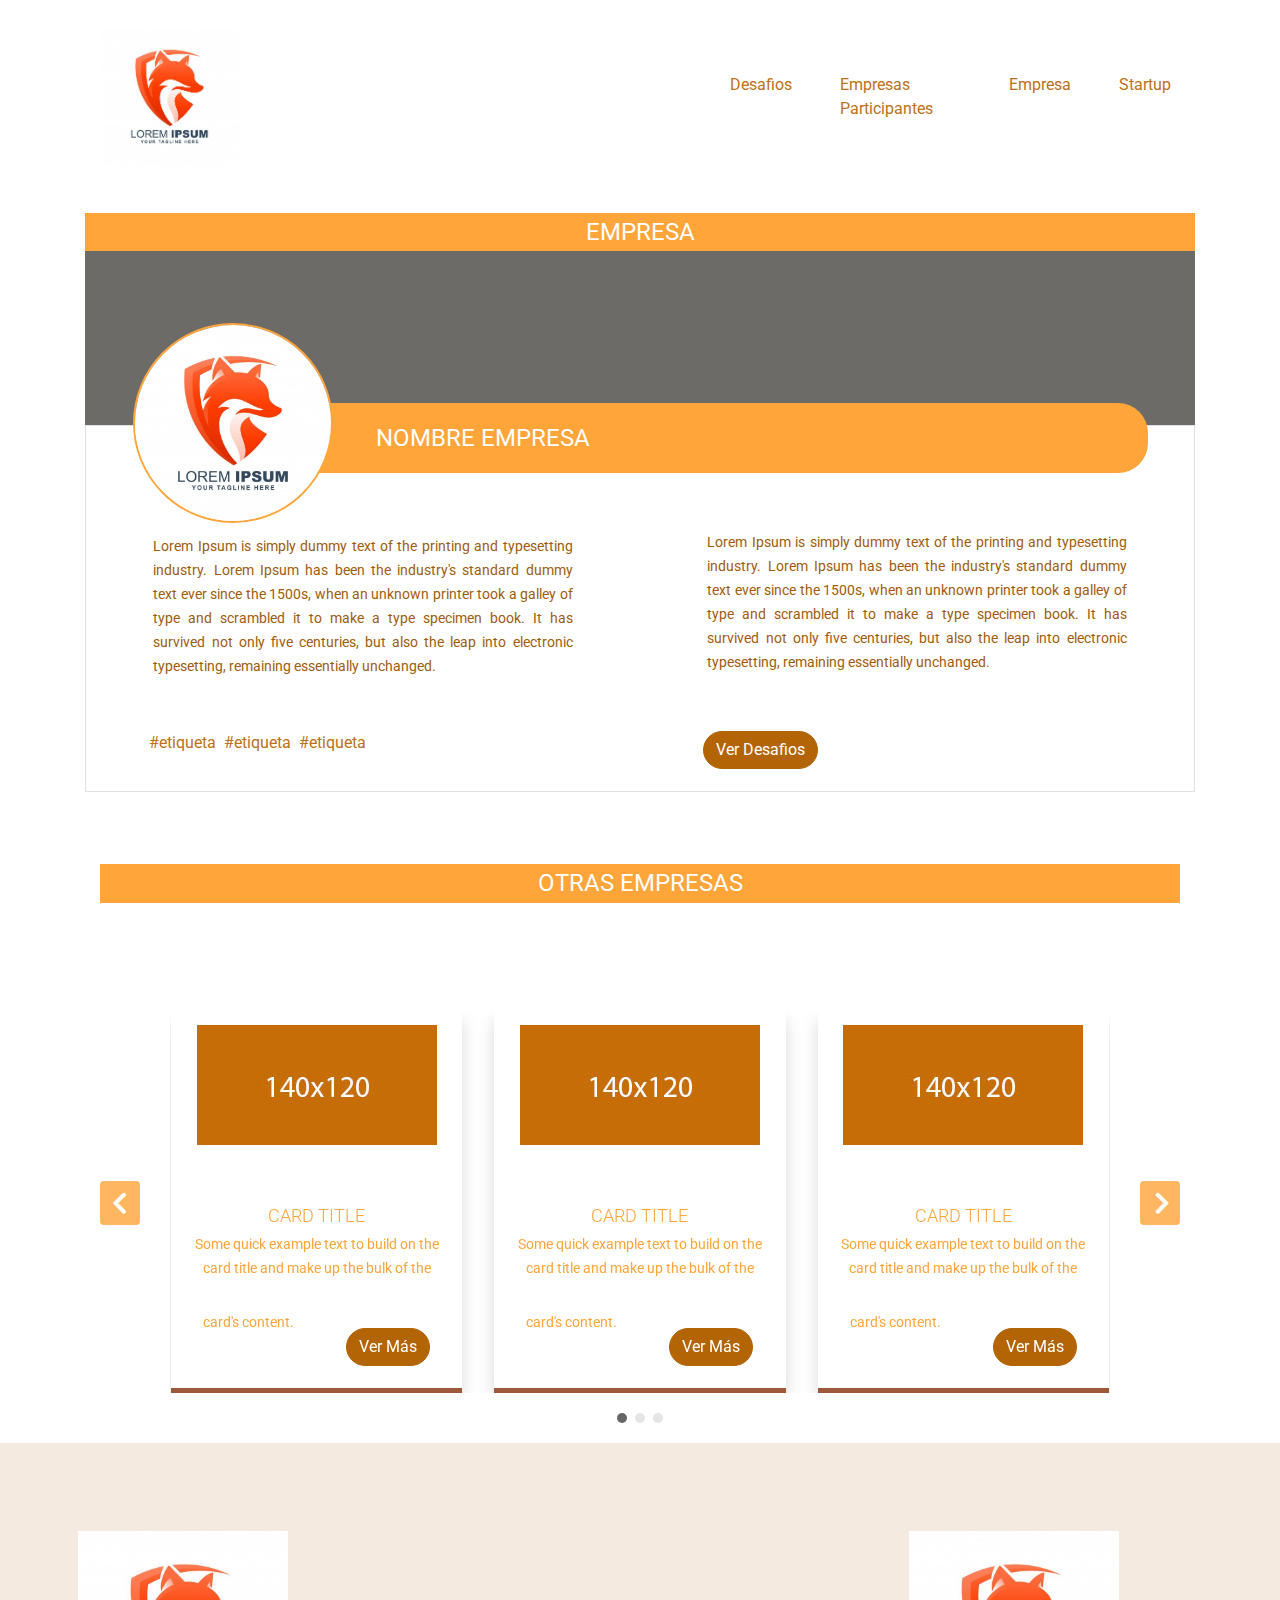
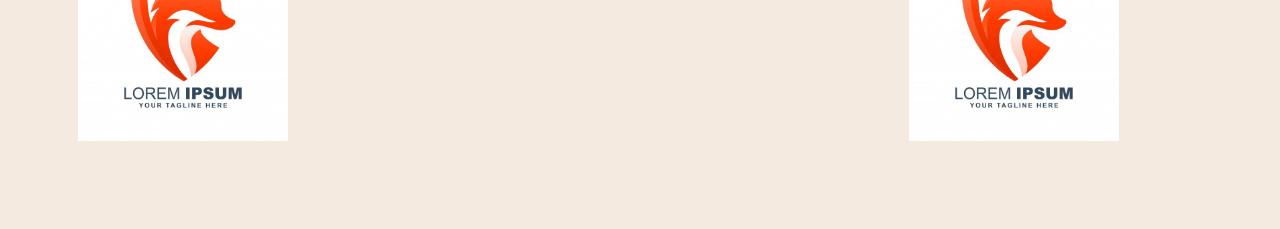
<file: Empresa.html>
<!DOCTYPE html>
<html lang="es">
<head>    
    <meta charset="UTF-8">
    <meta viewport>
    <link href="https://fonts.googleapis.com/css?family=Roboto|Open+Sans" rel="stylesheet">
    <link rel="stylesheet" href="css/bootstrap.min.css">
    <link rel="stylesheet" href="css/main.css">
    <link rel="stylesheet" href="https://maxcdn.bootstrapcdn.com/font-awesome/4.7.0/css/font-awesome.min.css">
    <title>Empresa</title>
</head>

<body> 
    
    <header>
        <div class="container"> 
            <div class="row my-0">
                <div class="col">
                    <nav class="navbar navbar-expand-sm">
                        <a href="index.html" class="navbar-brand"><img src="img/logoipsum.jpg" class="logo"></a>
                        <button type="button" class="navbar-toggler navbar-light bg-warning" data-toggle="collapse" data-target="#miMenu">
                            <span class="navbar-toggler-icon"></span>
                        </button>

                        <div class="collapse navbar-collapse" id="miMenu">
                            <ul class="navbar-nav navbar-right mr-auto">
                                <li class="nav-item">
                                    <a href="Desafios.html" class="nav-link">Desafios</a>
                                </li>
                                <li class="nav-item">
                                    <a href="Empresas-Participantes.html" class="nav-link">Empresas Participantes</a>
                                </li>
                                <li class="nav-item">
                                    <a href="Empresa.html" class="nav-link">Empresa</a>
                                </li>
                                <li class="nav-item">
                                    <a href="#" class="nav-link">Startup</a>
                                </li>
                            </ul>
                        </div>
                    </nav>
                </div>
            </div>

        
    </header>

        <div class="container" id="container">
            <!--titulo pagina Empresa-->
            <section class="row" id="row">
                <div class="col-sm-12 col-md-12 col-xl-12">
                    <h3><b>Empresa</b></h3>
                </div>
            </section>
            <!--imagen de empresa-->
            <div class="row justify-content-center">
                <div class="mt-xs-0 mb-xs-n5 mt-sm-0 mb-sm-n5 mt-md-n1 mb-md-n3 mt-xl-0 mb-xl-1 col-xs-12 col-sm-12 col-md-12 col-lg-12 col-xl-12">   
                    <img class="img-fluid baner" src="img/fondo-empresa.jpg" id="baner_empresa"></img>
                </div>
            </div>  

            <!--Logo empresa y Nombre de la empresa-->
            <div class="row align-items-start justify-content-center">
                <div class="col-xs-11 col-sm-11 col-md-11 col-lg-11 col-xl-11" id="logo">
                    <img class="borde float-left img-fluid" src="img/logoipsum.jpg" alt="Logo de la empresa" id="logo_empresa">
                    <h5 class="align-center" id="h5"><b>Nombre Empresa</b></h5>
                </div>  
            </div>

            <!--Empresa descripción-->
            <section class="container" id="fondo">
                <div class="row align-items-start justify-content-center">
                    <div class="mt-xs-5 mt-sm-5 mt-md-5 mt-xl-0 mt-col-xs-auto col-sm-auto col-md-6 col-xl-6">
                        <div class="textos" id="texto">
                            <p1>
                                Lorem Ipsum is simply dummy text of the printing and typesetting industry. Lorem Ipsum has been the industry's 
                                standard dummy text ever since the 1500s, when an unknown printer took a galley of type and scrambled it to make 
                                a type specimen book. It has survived not only five centuries, but also the leap into electronic typesetting, 
                                remaining essentially unchanged.
                            </p1> 
                        </div>
                    </div>

                    <div class="mt-n1 pt-xs-5 mt-sm-n5 pt-sm-5 mt-md-5 pt-md-4 pt-lg-5 mt-lg-5 mt-xl-0 col-xs-auto col-sm-auto col-md-6 col-lg-6 col-xl-6">
                        <div class="textos" id="texto texto1">
                            <p1>
                                Lorem Ipsum is simply dummy text of the printing and typesetting industry. Lorem Ipsum has been the industry's 
                                standard dummy text ever since the 1500s, when an unknown printer took a galley of type and scrambled it to make 
                                a type specimen book. It has survived not only five centuries, but also the leap into electronic typesetting, 
                                remaining essentially unchanged.
                            </p1>
                        </div>                        
                    </div>
                </div>

                <!--Etiquetas y boton-->

                <div class="row">
                    
                    <div class="col-6 col-xs-auto col-sm-auto col-md-6 col-xl-6" id="">
                            <div class="justify-content-start ml-5">
                                <a href="#">#etiqueta&nbsp;</a>
                                <a href="#">#etiqueta&nbsp;</a>
                                <a href="#">#etiqueta&nbsp;</a>

                            </div>    
                    </div>

                    <div class="col-6 col-xs-auto col-sm-auto col-md-6 col-xl-6" id="">  
                            <div class="align-content-end ml-5">
                                <a href="Empresa-y-sus-desafios.html" class="btn btn-primary boton" type="submit">Ver Desafios</a>   
                            </div>                      
                    </div>
                </div>    
            
            </section>
            
            <!---Carrusel de desafios--->  

            <div class="row-fluid container-fluid justify-content-center col-sm-12 col-md-12 col-xl-12 mx-0">
                <h3><b>Otras Empresas</b></h3>
            </div>

            <section class="empresas">
                    <div class="carrusel">
                    <div class="container-xl">
                        <div class="row">
                            <div class="col-md-12 col-xl-12 col-xs-auto col-sm-auto">                            
                                <div id="myCarousel" class="carousel slide" data-ride="carousel" data-interval="0">
                                <!-- Carrusel indicadoress -->
                                <ol class="carousel-indicators">
                                    <li data-target="#myCarousel" data-slide-to="0" class="active"></li>
                                    <li data-target="#myCarousel" data-slide-to="1"></li>
                                    <li data-target="#myCarousel" data-slide-to="2"></li>
                                </ol>   
                                <!-- items del carrusel -->
                                <div class="carousel-inner">
                                    <!--primeros 3 elementos del carrusel-->
                                    <div class="item carousel-item active">
                                        <div class="row">
                                            
                                            <!---1-->
                                            <div class="card-empresas shadow mx-3">
                                                <div class="img-caja">
                                                <img class="img-fluid" src="img/tamaño-imagen.jpg" alt="">
                                                </div>
                                                <div class="card-intro">
                                                <h4 class="justify-content-start">Card title</h4>
                                                <p3 class="justify-content">Some quick example text to build on the card title and make up the bulk of the card's content.</p3>
                                                <a href="#" class="btn btn-primary ml-5 mt-5">Ver Más</a>
                                                </div>
                                            </div>

                                            <!---2-->
                                            <div class="card-empresas shadow mx-3">
                                                <div class="img-caja">
                                                <img class="img-fluid" src="img/tamaño-imagen.jpg" alt="">
                                                </div>
                                                <div class="card-intro">
                                                <h4 class="justify-content-start">Card title</h4>
                                                <p3 class="justify-content">Some quick example text to build on the card title and make up the bulk of the card's content.</p3>
                                                <a href="#" class="btn btn-primary ml-5 mt-5">Ver Más</a>
                                                </div>
                                            </div>

                                            <!---3-->
                                            <div class="card-empresas shadow mx-3">
                                                <div class="img-caja">
                                                <img class="img-fluid" src="img/tamaño-imagen.jpg" alt="">
                                                </div>
                                                <div class="card-intro">
                                                <h4 class="justify-content-start">Card title</h4>
                                                <p3 class="justify-content">Some quick example text to build on the card title and make up the bulk of the card's content.</p3>
                                                <a href="#" class="btn btn-primary ml-5 mt-5">Ver Más</a>
                                                </div>
                                            </div>  
                                            
                                        </div>
                                    </div>

                                    <div class="item carousel-item">
                                        <div class="row">
                                            
                                            <!---4-->
                                            <div class="card-empresas shadow mx-3">
                                                <div class="img-caja">
                                                <img class="img-fluid" src="img/tamaño-imagen.jpg" alt="">
                                                </div>
                                                <div class="card-intro">
                                                <h4 class="justify-content-start">Card title</h4>
                                                <p3 class="justify-content">Some quick example text to build on the card title and make up the bulk of the card's content.</p3>
                                                <a href="#" class="btn btn-primary ml-5 mt-5">Ver Más</a>
                                                </div>
                                            </div>

                                            <!---5-->
                                            <div class="card-empresas shadow mx-3">
                                                <div class="img-caja">
                                                <img class="img-fluid" src="img/tamaño-imagen.jpg" alt="">
                                                </div>
                                                <div class="card-intro">
                                                <h4 class="justify-content-start">Card title</h4>
                                                <p3 class="justify-content">Some quick example text to build on the card title and make up the bulk of the card's content.</p3>
                                                <a href="#" class="btn btn-primary ml-5 mt-5">Ver Más</a>
                                                </div>
                                            </div>

                                            <!---6-->
                                            <div class="card-empresas shadow mx-3">
                                                <div class="img-caja">
                                                <img class="img-fluid" src="img/tamaño-imagen.jpg" alt="">
                                                </div>
                                                <div class="card-intro">
                                                <h4 class="justify-content-start">Card title</h4>
                                                <p3 class="justify-content">Some quick example text to build on the card title and make up the bulk of the card's content.</p3>
                                                <a href="#" class="btn btn-primary ml-5 mt-5">Ver Más</a>
                                                </div>
                                            </div>  
                                            
                                        </div>
                                    </div>

                                    <div class="item carousel-item">
                                        <div class="row">
                                            
                                            <!---7-->
                                            <div class="card-empresas shadow mx-3">
                                                <div class="img-caja">
                                                <img class="img-fluid" src="img/tamaño-imagen.jpg" alt="">
                                                </div>
                                                <div class="card-intro">
                                                <h4 class="justify-content-start">Card title</h4>
                                                <p3 class="justify-content">Some quick example text to build on the card title and make up the bulk of the card's content.</p3>
                                                <a href="#" class="btn btn-primary ml-5 mt-5">Ver Más</a>
                                                </div>
                                            </div>

                                            <!---8-->
                                            <div class="card-empresas shadow mx-3">
                                                <div class="img-caja">
                                                <img class="img-fluid" src="img/tamaño-imagen.jpg" alt="">
                                                </div>
                                                <div class="card-intro">
                                                <h4 class="justify-content-start">Card title</h4>
                                                <p3 class="justify-content">Some quick example text to build on the card title and make up the bulk of the card's content.</p3>
                                                <a href="#" class="btn btn-primary ml-5 mt-5">Ver Más</a>
                                                </div>
                                            </div>

                                            <!---9-->
                                            <div class="card-empresas shadow mx-3">
                                                <div class="img-caja">
                                                <img class="img-fluid" src="img/tamaño-imagen.jpg" alt="">
                                                </div>
                                                <div class="card-intro">
                                                <h4 class="justify-content-start">Card title</h4>
                                                <p3 class="justify-content">Some quick example text to build on the card title and make up the bulk of the card's content.</p3>
                                                <a href="#" class="btn btn-primary ml-5 mt-5">Ver Más</a>
                                                </div>
                                            </div>  
                                            
                                        </div>
                                    </div>
                                    
                                </div>
                                <!-- Carousel controls -->
                                <a class="carousel-control-prev" href="#myCarousel" data-slide="prev">
                                    <i class="fa fa-angle-left"></i>
                                </a>
                                <a class="carousel-control-next" href="#myCarousel" data-slide="next">
                                    <i class="fa fa-angle-right"></i>
                                </a>
                            </div>
                    
                            </div>
                        </div>
                    </div>
                </div>
                    
            </section>


        </div>

    
    <footer> 
        <div class="section">
                    <div class="container">                
                        <div class="row py-4 px-2 col-12 justify-content-md-between align-items-center">
                            <div class="Padre">
                                <div class="logo float-left">
                                    <img src=img/logoipsum.jpg >
                                </div>               
                                <div class="logo float-right">
                                    <img src=img/logoipsum.jpg>
                                </div> 
                            </div>        
                        </div>
                    </div>
        </div>
    </footer>



    

    <script src="js/JQuery.js"></script>
    <script src="js/popper.js"></script>
    <script src="js/bootstrap.min.js"></script> 



</body>
</html>
</file>
<file: css/main.css>
/* /////////////////Estilos Generales///////////// */

body{
	background-color: white;
	color: #C66E07;
	text-align: justify;
	font-family: Roboto, 'Open Sans', sans-serif;
	margin-top: 15px;
}

.nav-link {
    display: block ruby;
}

.navbar-expand-sm .navbar-nav .nav-link {
    padding-right: 0.5rem;
    padding-left: 2.5rem;
}

h1{
    text-align: center;
    color: #FFF;
    font-size: 30px;
}


h2{
    text-align: center;
    color: #ffa53a;
    font-size: 24px;
	font-weight: 300;
	text-transform: uppercase;
	position: relative;
	margin: 30px 0 60px;
}

h2::after {
	content: "";
	width: 100px;
	position: absolute;
	margin: 0 auto;
	height: 4px;
	border-radius: 2px;
	background: #ffA53A;
	left: 0;
	right: 0;
	bottom: -20px;
}

h3{
	background: #ffa53a;
	color: #FFF;
	text-align: center;
	font-size: 24px;
	font-weight: 300;
	padding: 5px;
	text-transform: uppercase;
	position: relative;
	margin: 30px 0 60px;
}


h4{
    text-align: center;
    color: #ffa53a;
    font-size: 24px;
	font-weight: 300;
	text-transform: uppercase;
	position: relative;
	margin: 30px 0 60px;
}

h6{
	background: #ffa53a;
	color: #FFF;
	text-align: center;
	font-size: 24px;
	font-weight: 300;
	padding: 10px;
	text-transform: uppercase;
	position: relative;
	margin: 30px 0 60px;
	border-bottom-right-radius: 50px;
}

h7{
    text-align: justify;
    color: #fff;
    font-size: 24px;
	font-weight: 300;
	position: relative;
	margin: 30px 0 60px;
}

h8{
	background: #ffa53a;
	color: #FFF;
	text-align: center;
	font-size: 24px;
	font-weight: 300;
	padding: 10px;
	text-transform: uppercase;
	position: relative;
	margin: 30px 0 60px;
	border-bottom-right-radius: 0px;
}

p {
    color: #FFF;
    font-size: 14px;
}

p1 {
    color: #A05C0B;
    font-size: 14px;
}

p2 {
    color: #F0E5E5;
    font-size: 14px;
}

p3 {
    color: #ffa53a;
    font-size: 14px;
}

p4 { 
	color: #FFF;
	background: #ffa53a;
	text-align: center;
    font-size: 24px;
	font-weight: 300;
	text-transform: uppercase;
	position: relative;
	margin: 30px 0 60px;
}


header{
    background: #ffffff;
    padding-top: 0px;
    padding-bottom: 5px;
}


a {
    color: #BD7118;
    text-decoration: none;
    background-color: transparent;
    font-style: normal;
}

a:hover {
    color: #ffa53a;
}

.logo{
	max-width: 24%;
	min-width: 15%;
}

.menu{
    color: #ffa53a;
    text-decoration: none;
    background-color: transparent;
    text-align: center;
}

.menu:hover{
    color: #ad6e21;
}


img {
    vertical-align: middle;
    border-style: none;
    max-width: 80%;
}

.banner{
	
	background: #ffa53a;
	color: #FFF;
	padding-top: 10px;
	max-height: 25%;
}

.servicios{
    background-color: #ffffff;
    padding-top: 20px;
    padding-bottom: 20px;

}

.textos{
padding-left: 10%;
padding-right: 10%;
}

.sobre-nosotros{
    background-color: #ffA53A;
    padding-top: 20px;
    padding-bottom: 20px;
}


footer{
    background: #F5F1F1;
    padding-top: 5%;
    padding-bottom: 5%;
    
}

.btn-primary{
	background-color: #ffA53A;
	border-color: #cf8427;
}

.btn-primary:hover {
    color: #ffa53a;
    background-color: #fff;
    border-color: #ffa53a;
}

.page-link {
    position: relative;
    display: block;
    padding: .5rem .75rem;
    margin-left: -1px;
    line-height: 1.25;
    color: #b36404;
    background-color: #fff;
    border: 1px solid #dee2e6;
}

.page-link:hover {
    z-index: 2;
    color: #b36404;
    text-decoration: none;
    background-color: #e9ecef;
    border-color: #dee2e6;
}

.page-item.active .page-link {
    z-index: 3;
    color: #fff;
    background-color: #ffa53a;
    border-color: #b36404;
}

.text-muted {
    color: #593f28;
}

small {
    font-size: 80%;
    font-weight: 400;
    color: #593f28;
}

.card-img, .card-img-bottom, .card-img-top {
    -ms-flex-negative: 0;
    flex-shrink: 0;
    max-width: 95%;
}


/* /////////////////Estilos Carrusel///////////// */

.carousel {
	margin: 50px auto;
	padding: 0 70px;
}
.carousel .item {
	color: #747d89;
	min-height: 325px;
	text-align: center;
	overflow: hidden;
}
.carousel .thumb-wrapper {
	padding: 25px 15px;
	background: #fff;
	border-radius: 6px;
	text-align: center;
	position: relative;
	box-shadow: 0 2px 3px rgba(0,0,0,0.2);
}
.carousel .item .img-box {
	height: 120px;
	margin-bottom: 20px;
	width: 100%;
	position: relative;
}


.carousel .item .img-caja {
	height: 130px;
	margin-bottom: 10px;
	width: 100%;
	position: relative;
}

.carousel .item img {	
	max-width: 100%;
	max-height: 100%;
	display: inline-block;
	position: absolute;
	bottom: 0;
	margin: 0 auto;
	left: 0;
	right: 0;
}

.carousel .item-caja {	
	max-width: 100%;
	max-height: 100%;
	display: inline-block;
	position: absolute;
	bottom: 0;
	margin: 0 auto;
	left: 0;
	right: 0;
}

.carousel .item h4 {
	font-size: 18px;
}
.carousel .item h4, .carousel .item p, .carousel .item ul {
	margin-bottom: 5px;
}
.carousel .thumb-content .btn {
	color: #ffA53A;
	font-size: 11px;
	text-transform: uppercase;
	font-weight: bold;
	background: none;
	border: 1px solid #ffA53A;
	padding: 6px 14px;
	margin-top: 5px;
	line-height: 16px;
	border-radius: 20px;
}
.carousel .thumb-content .btn:hover, .carousel .thumb-content .btn:focus {
	color: #fff;
	background: #ffA53A;
	box-shadow: none;
}
.carousel .thumb-content .btn i {
	font-size: 14px;
	font-weight: bold;
	margin-left: 5px;
}
.carousel .item-price {
	font-size: 13px;
	padding: 2px 0;
}
.carousel .item-price strike {
	opacity: 0.7;
	margin-right: 5px;
}
.carousel-control-prev, .carousel-control-next {
	height: 44px;
	width: 40px;
    background: #ffA53A;	
	margin: auto 0;
	border-radius: 4px;
	opacity: 0.8;
}
.carousel-control-prev:hover, .carousel-control-next:hover {
	background: #e78c1d;
	opacity: 1;
}
.carousel-control-prev i, .carousel-control-next i {
	font-size: 36px;
	position: absolute;
	top: 50%;
	display: inline-block;
	margin: -19px 0 0 0;
	z-index: 10;
	left: 0;
	right: 0;
	color: #FFF;
	text-shadow: none;
	font-weight: bold;
}
.carousel-control-prev i {
	margin-left: -2px;
}
.carousel-control-next i {
	margin-right: -4px;
}		
.carousel-indicators {
	bottom: -50px;
}
.carousel-indicators li, .carousel-indicators li.active {
	width: 10px;
	height: 10px;
	margin: 4px;
	border-radius: 50%;
	border: none;
}
.carousel-indicators li {	
	background: rgba(0, 0, 0, 0.2);
}
.carousel-indicators li.active {	
	background: rgba(0, 0, 0, 0.6);
}
.carousel .wish-icon {
	position: absolute;
	right: 10px;
	top: 10px;
	z-index: 99;
	cursor: pointer;
	font-size: 16px;
	color: #abb0b8;
}
.carousel .wish-icon .fa-heart {
	color: #ffffff;
}
.star-rating li {
	padding: 0;
}
.star-rating i {
	font-size: 14px;
	color: #ffffff;
}


/* /////////////////Estilos Creados///////////// */

.borde{
	border-radius: 50%;
	border: 2px solid #ffA53A;
}

#h5{
	border-radius: 30px;
	z-index: -1;
	text-indent: 5%;
}

.bot{
	padding-left: 10%;
	padding-right: 10%;
	margin-top: 5%;
	margin-bottom: 5%;
	}

h5{
	background: #ffa53a;
    color: #FFF;
    font-size: 24px;
    font-weight: 300;
    padding: 2%;
	text-transform: uppercase;
	margin-top: 30px;
	margin-left: 10%;
	position: relative;
	top: 50px;
}

.boton{
	border-radius: 30px;
	font-size: x-large;
	padding: 0 15px 0 15px;
}

.baner{
    color: #FFF;
    max-width: 100%;
    height: auto;
}


#h2{
	text-align: left;
}

#texto{
	margin-top: 10%;
	margin-bottom: 10%;
}

#texto1{
	margin-top: 2%;
	margin-bottom: 2%;
}

#control{
	display: inline-block;
	position: relative;
	left: 90%;
}
#control1{
	display: inline-block;
	position: relative;
	left: 90%;
}

.card {
    position: relative;
    display: -ms-flexbox;
    display: flex;
    -ms-flex-direction: column;
    flex-direction: column;
    min-width: 0;
    word-wrap: break-word;
    background-color: #ffA53A;
    background-clip: border-box;
    border: 0px solid #ffA53A;
    border-radius: .25rem;
        border-bottom-right-radius: 0.25rem;
    border-bottom-right-radius: 50px;
}

.border-right {
    border: 1px solid #ffa53a !important;
    background: white;
}

.btn {
    display: inline-block;
    font-weight: 400;
    color: #FFF;
    text-align: center;
    vertical-align: middle;
    -webkit-user-select: none;
    -moz-user-select: none;
    -ms-user-select: none;
    user-select: none;
    background-color: #b36404;
    border: 1px solid #b36404;
    padding: .375rem .75rem;
    font-size: 1rem;
    line-height: 1.5;
    border-radius: 2.25rem;
    transition: color .15s ease-in-out,background-color .15s ease-in-out,border-color .15s ease-in-out,box-shadow .15s ease-in-out;
}

.btn:hover {
    color: #ffa53a;
    text-decoration: none;
    background: #fff;
    border: #b36404;
}

.bg-light {
	background-color: #f1f1f1 !important;
	z-index: -3;
}

hr {
    margin-top: 1rem;
    margin-bottom: 1rem;
    border: 0;
        border-top-color: currentcolor;
        border-top-style: none;
        border-top-width: 0px;
    border-top: 2px solid #BD7118;
}

.cardline{
	margin-top: 1rem;
    margin-bottom: 1rem;
    border: 0;
        border-top-color: currentcolor;
        border-top-style: none;
        border-top-width: 0px;
    border-top: 2px solid #fff;


}

footer {
    background: #DDBC984F;
    padding-top: 5%;
    padding-bottom: 5%;
}


.timeline {
	border-right: 1px solid #ffa53a !important;
	background: #ffa50000;

}

.card-intro {
    -ms-flex: 1 1 auto;
    flex: 1 1 auto;
    min-height: 1px;
	padding: 1.25rem;
	background: white;
}

.border1 {
	border: 1px solid #ffa53a;
	background: #ffa53a;
}

.border1::before {
	border: 1px solid #ffa53a;
	background: #b36404;

}

.card-empresas {
    -ms-flex: 1 1 auto;
    flex: 1 1 auto;
    padding: 2px;
    background: white;
	border-bottom-color: #9d5a3a 3px;
	width: 0.5rem;
	border-bottom-width: 5px;
	border-bottom-style: solid;
	border-color: #9d5a3a;
}

.bg-secondary{
	background: #c3c3c3
}

#buscador{
	border: 3px solid #ffA53A;
	border-radius: 20px;
	color: #b1670e;
}

#filtro{
	border: 3px solid #ffA53A;
	border-radius: 20px;
	color: #b1670e;
}

#fondo{ /*controla los cuadros de cada empresa*/
	border: solid 1px #dee2e6;
	position: relative;
	bottom: 98px;
	z-index: 0;
	margin-bottom: -5%;
	padding-top: 5%;
	padding-bottom: 2%;
}

#logo{
	position: relative;
	z-index: 1;
}

#baner_empresa{
	margin-bottom: -9.5%;
	height: auto;
}

#row{
	height: 68px;
}

#logo_empresa{
	max-width: 200px;
	display: flex;
	width: auto;
}

h9{
	background: #ffa53a;
	color: #FFF;
	text-align: center;
	font-size: 20px;
	text-transform: uppercase;
	position: relative;
	left: 30%;

}


/* /////////////////Estilos de Logo///////////// */

@media only screen and (max-width: 2000px) {

	#texto2{
		margin-top: 100px;
	}	

}

@media only screen and (max-width: 1200px) {

	#logo_empresa{
	width: 150px;
	position: relative;
	top: 30px;
	}

	#h5{
	position: relative;
	top: 50px;
	height: 50px;
	}

	#container .row{
	position: relative;
	bottom: 49px;
	}

	#texto2{
	padding-top: 10%;
	}

	#container{
		padding-top: 30px;
	}

}

@media only screen and (max-width: 992px) {

	#logo_empresa{
	width: 125px;
	position: relative;
	top: 15px;
	}

	#h5{
	position: relative;
	top: 25px;
	height: 50px;
	}

	#container .row{
	position: relative;
	bottom: 52px;
	}

	#container{
		padding-top: 40px;
	}

	.carousel{
		padding: 0 30px;
	}

	h9{
		margin-left: -10px;
	}

}

@media only screen and (max-width: 768px) {

	#logo_empresa{
	width: 90px;
	position: relative;
	top: 30px;
	}

	#h5{
	position: relative;
	top: 28px;
	height: 35px;
	font-size: 15px;
	}

	#container .row{
	position: relative;
	bottom: 85px;
	}

	#texto{
	padding-top: 20px;
	}

	#container{
		padding-top: 70px;
	}

	h9{
		margin-left: -10px;
	}


}

@media only screen and (max-width: 576px) {

	#logo_empresa{
	width: 80px;
	position: relative;
	top: 15px;
	}

	#h5{
	position: relative;
	top: 3px;
	height: 35px;
	font-size: 14px;
	}

	#container .row{
	position: relative;
	bottom: 60px;
	}

	#container{
		padding-top: 50px;
	}
	

}
</file>
